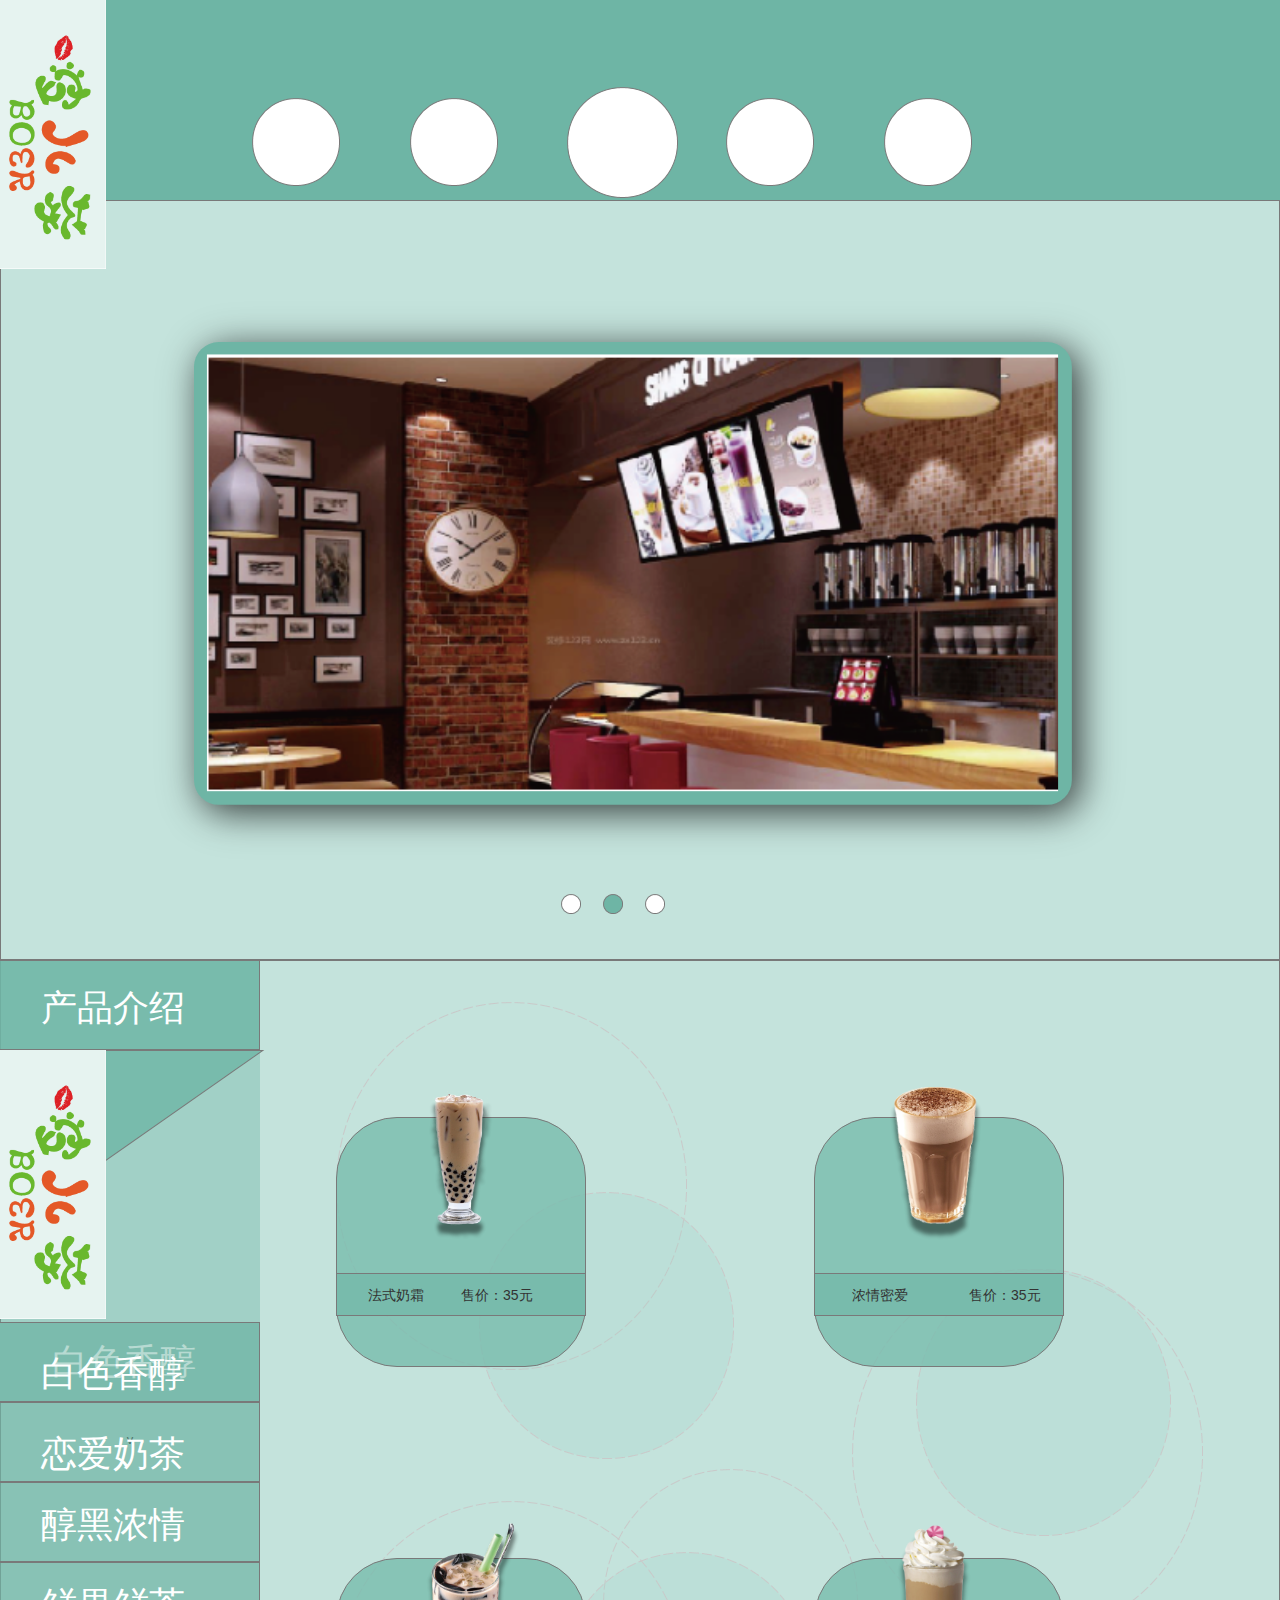
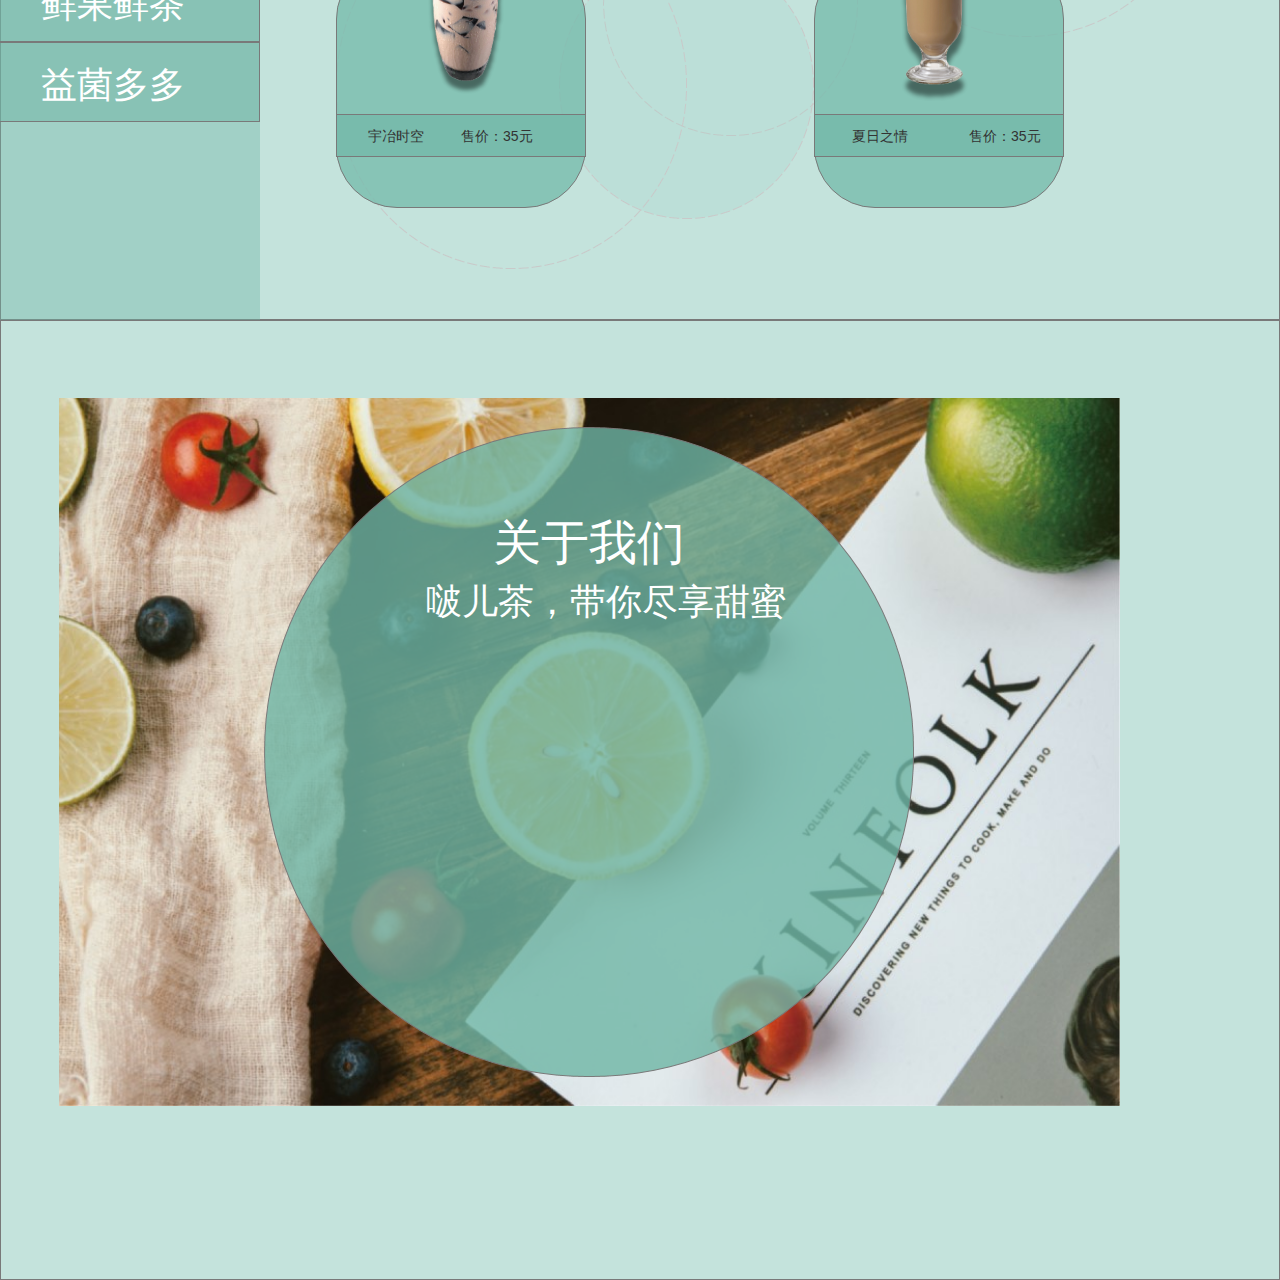
<file: index.html>
﻿<!DOCTYPE html>
<html>
  <head>
    <title>index</title>
    <meta http-equiv="X-UA-Compatible" content="IE=edge"/>
    <meta http-equiv="content-type" content="text/html; charset=utf-8"/>
    <meta name="apple-mobile-web-app-capable" content="yes"/>
    <link href="resources/css/jquery-ui-themes.css" type="text/css" rel="stylesheet"/>
    <link href="resources/css/axure_rp_page.css" type="text/css" rel="stylesheet"/>
    <link href="data/styles.css" type="text/css" rel="stylesheet"/>
    <link href="files/index/styles.css" type="text/css" rel="stylesheet"/>
    <script src="resources/scripts/jquery-1.7.1.min.js"></script>
    <script src="resources/scripts/jquery-ui-1.8.10.custom.min.js"></script>
    <script src="resources/scripts/axure/axQuery.js"></script>
    <script src="resources/scripts/axure/globals.js"></script>
    <script src="resources/scripts/axutils.js"></script>
    <script src="resources/scripts/axure/annotation.js"></script>
    <script src="resources/scripts/axure/axQuery.std.js"></script>
    <script src="resources/scripts/axure/doc.js"></script>
    <script src="data/document.js"></script>
    <script src="resources/scripts/messagecenter.js"></script>
    <script src="resources/scripts/axure/events.js"></script>
    <script src="resources/scripts/axure/recording.js"></script>
    <script src="resources/scripts/axure/action.js"></script>
    <script src="resources/scripts/axure/expr.js"></script>
    <script src="resources/scripts/axure/geometry.js"></script>
    <script src="resources/scripts/axure/flyout.js"></script>
    <script src="resources/scripts/axure/ie.js"></script>
    <script src="resources/scripts/axure/model.js"></script>
    <script src="resources/scripts/axure/repeater.js"></script>
    <script src="resources/scripts/axure/sto.js"></script>
    <script src="resources/scripts/axure/utils.temp.js"></script>
    <script src="resources/scripts/axure/variables.js"></script>
    <script src="resources/scripts/axure/drag.js"></script>
    <script src="resources/scripts/axure/move.js"></script>
    <script src="resources/scripts/axure/visibility.js"></script>
    <script src="resources/scripts/axure/style.js"></script>
    <script src="resources/scripts/axure/adaptive.js"></script>
    <script src="resources/scripts/axure/tree.js"></script>
    <script src="resources/scripts/axure/init.temp.js"></script>
    <script src="files/index/data.js"></script>
    <script src="resources/scripts/axure/legacy.js"></script>
    <script src="resources/scripts/axure/viewer.js"></script>
    <script src="resources/scripts/axure/math.js"></script>
    <script type="text/javascript">
      $axure.utils.getTransparentGifPath = function() { return 'resources/images/transparent.gif'; };
      $axure.utils.getOtherPath = function() { return 'resources/Other.html'; };
      $axure.utils.getReloadPath = function() { return 'resources/reload.html'; };
    </script>
  </head>
  <body>
    <div id="base" class="">

      <!-- 背景一 (矩形) -->
      <div id="u0" class="ax_default box_1" data-label="背景一">
        <div id="u0_div" class=""></div>
        <!-- Unnamed () -->
        <div id="u1" class="text" style="display: none; visibility: hidden">
          <p><span></span></p>
        </div>
      </div>

      <!-- 导航栏 (矩形) -->
      <div id="u2" class="ax_default box_2" data-label="导航栏">
        <div id="u2_div" class=""></div>
        <!-- Unnamed () -->
        <div id="u3" class="text" style="display: none; visibility: hidden">
          <p><span></span></p>
        </div>
      </div>

      <!-- Unnamed (椭圆形) -->
      <div id="u4" class="ax_default ellipse">
        <img id="u4_img" class="img " src="images/index/u4.png"/>
        <!-- Unnamed () -->
        <div id="u5" class="text" style="display: none; visibility: hidden">
          <p><span></span></p>
        </div>
      </div>

      <!-- Unnamed (椭圆形) -->
      <div id="u6" class="ax_default ellipse">
        <img id="u6_img" class="img " src="images/index/u4.png"/>
        <!-- Unnamed () -->
        <div id="u7" class="text" style="display: none; visibility: hidden">
          <p><span></span></p>
        </div>
      </div>

      <!-- Unnamed (椭圆形) -->
      <div id="u8" class="ax_default ellipse">
        <img id="u8_img" class="img " src="images/index/u8.png"/>
        <!-- Unnamed () -->
        <div id="u9" class="text" style="display: none; visibility: hidden">
          <p><span></span></p>
        </div>
      </div>

      <!-- Unnamed (椭圆形) -->
      <div id="u10" class="ax_default ellipse">
        <img id="u10_img" class="img " src="images/index/u4.png"/>
        <!-- Unnamed () -->
        <div id="u11" class="text" style="display: none; visibility: hidden">
          <p><span></span></p>
        </div>
      </div>

      <!-- Unnamed (椭圆形) -->
      <div id="u12" class="ax_default ellipse">
        <img id="u12_img" class="img " src="images/index/u4.png"/>
        <!-- Unnamed () -->
        <div id="u13" class="text" style="display: none; visibility: hidden">
          <p><span></span></p>
        </div>
      </div>

      <!-- 背景2 (矩形) -->
      <div id="u14" class="ax_default box_1" data-label="背景2">
        <div id="u14_div" class=""></div>
        <!-- Unnamed () -->
        <div id="u15" class="text" style="display: none; visibility: hidden">
          <p><span></span></p>
        </div>
      </div>

      <!-- Unnamed (图片) -->
      <div id="u16" class="ax_default image">
        <img id="u16_img" class="img " src="images/index/u16.svg"/>
        <!-- Unnamed () -->
        <div id="u17" class="text" style="display: none; visibility: hidden">
          <p><span></span></p>
        </div>
      </div>

      <!-- 滑动按钮 (组合) -->
      <div id="u18" class="ax_default" data-label="滑动按钮">

        <!-- Unnamed (椭圆形) -->
        <div id="u19" class="ax_default ellipse">
          <img id="u19_img" class="img " src="images/index/u19.png"/>
          <!-- Unnamed () -->
          <div id="u20" class="text" style="display: none; visibility: hidden">
            <p><span></span></p>
          </div>
        </div>

        <!-- Unnamed (椭圆形) -->
        <div id="u21" class="ax_default ellipse">
          <img id="u21_img" class="img " src="images/index/u21.png"/>
          <!-- Unnamed () -->
          <div id="u22" class="text" style="display: none; visibility: hidden">
            <p><span></span></p>
          </div>
        </div>

        <!-- Unnamed (椭圆形) -->
        <div id="u23" class="ax_default ellipse">
          <img id="u23_img" class="img " src="images/index/u19.png"/>
          <!-- Unnamed () -->
          <div id="u24" class="text" style="display: none; visibility: hidden">
            <p><span></span></p>
          </div>
        </div>
      </div>

      <!-- Unnamed (矩形) -->
      <div id="u25" class="ax_default box_2">
        <div id="u25_div" class=""></div>
        <!-- Unnamed () -->
        <div id="u26" class="text" style="visibility: visible;">
          <p><span>v</span></p>
        </div>
      </div>

      <!-- Unnamed (椭圆形) -->
      <div id="u27" class="ax_default ellipse">
        <img id="u27_img" class="img " src="images/index/u27.png"/>
        <!-- Unnamed () -->
        <div id="u28" class="text" style="display: none; visibility: hidden">
          <p><span></span></p>
        </div>
      </div>

      <!-- Unnamed (矩形) -->
      <div id="u29" class="ax_default box_1">
        <div id="u29_div" class=""></div>
        <!-- Unnamed () -->
        <div id="u30" class="text" style="display: none; visibility: hidden">
          <p><span></span></p>
        </div>
      </div>

      <!-- Unnamed (动态面板) -->
      <div id="u31" class="ax_default">
        <div id="u31_state0" class="panel_state" data-label="State1">
          <div id="u31_state0_content" class="panel_state_content">

            <!-- 白色香醇框 (矩形) -->
            <div id="u32" class="ax_default box_1" data-label="白色香醇框">
              <div id="u32_div" class=""></div>
              <!-- Unnamed () -->
              <div id="u33" class="text" style="visibility: visible;">
                <p><span>白色香醇</span></p>
              </div>
            </div>
          </div>
        </div>
      </div>

      <!-- 恋爱奶茶 (组合) -->
      <div id="u34" class="ax_default" data-label="恋爱奶茶">

        <!-- Unnamed (矩形) -->
        <div id="u35" class="ax_default box_1">
          <div id="u35_div" class=""></div>
          <!-- Unnamed () -->
          <div id="u36" class="text" style="display: none; visibility: hidden">
            <p><span></span></p>
          </div>
        </div>

        <!-- Unnamed (矩形) -->
        <div id="u37" class="ax_default label">
          <div id="u37_div" class=""></div>
          <!-- Unnamed () -->
          <div id="u38" class="text" style="visibility: visible;">
            <p><span>恋爱奶茶</span></p>
          </div>
        </div>
      </div>

      <!-- 醇黑浓情 (组合) -->
      <div id="u39" class="ax_default" data-label="醇黑浓情">

        <!-- Unnamed (矩形) -->
        <div id="u40" class="ax_default box_1">
          <div id="u40_div" class=""></div>
          <!-- Unnamed () -->
          <div id="u41" class="text" style="display: none; visibility: hidden">
            <p><span></span></p>
          </div>
        </div>

        <!-- Unnamed (矩形) -->
        <div id="u42" class="ax_default label">
          <div id="u42_div" class=""></div>
          <!-- Unnamed () -->
          <div id="u43" class="text" style="visibility: visible;">
            <p><span>醇黑浓情</span></p>
          </div>
        </div>
      </div>

      <!-- 鲜果鲜茶 (组合) -->
      <div id="u44" class="ax_default" data-label="鲜果鲜茶">

        <!-- Unnamed (矩形) -->
        <div id="u45" class="ax_default box_1">
          <div id="u45_div" class=""></div>
          <!-- Unnamed () -->
          <div id="u46" class="text" style="display: none; visibility: hidden">
            <p><span></span></p>
          </div>
        </div>

        <!-- Unnamed (矩形) -->
        <div id="u47" class="ax_default label">
          <div id="u47_div" class=""></div>
          <!-- Unnamed () -->
          <div id="u48" class="text" style="visibility: visible;">
            <p><span>鲜果鲜茶</span></p>
          </div>
        </div>
      </div>

      <!-- 益菌多多 (组合) -->
      <div id="u49" class="ax_default" data-label="益菌多多">

        <!-- Unnamed (矩形) -->
        <div id="u50" class="ax_default box_1">
          <div id="u50_div" class=""></div>
          <!-- Unnamed () -->
          <div id="u51" class="text" style="display: none; visibility: hidden">
            <p><span></span></p>
          </div>
        </div>

        <!-- Unnamed (矩形) -->
        <div id="u52" class="ax_default label">
          <div id="u52_div" class=""></div>
          <!-- Unnamed () -->
          <div id="u53" class="text" style="visibility: visible;">
            <p><span>益菌多多</span></p>
          </div>
        </div>
      </div>

      <!-- Unnamed (形状) -->
      <div id="u54" class="ax_default box_1">
        <img id="u54_img" class="img " src="images/index/u54.png"/>
        <!-- Unnamed () -->
        <div id="u55" class="text" style="display: none; visibility: hidden">
          <p><span></span></p>
        </div>
      </div>

      <!-- Unnamed (矩形) -->
      <div id="u56" class="ax_default label">
        <div id="u56_div" class=""></div>
        <!-- Unnamed () -->
        <div id="u57" class="text" style="visibility: visible;">
          <p><span>产品介绍</span></p>
        </div>
      </div>

      <!-- Unnamed (椭圆形) -->
      <div id="u58" class="ax_default ellipse">
        <img id="u58_img" class="img " src="images/index/u58.png"/>
        <!-- Unnamed () -->
        <div id="u59" class="text" style="display: none; visibility: hidden">
          <p><span></span></p>
        </div>
      </div>

      <!-- Unnamed (椭圆形) -->
      <div id="u60" class="ax_default ellipse">
        <img id="u60_img" class="img " src="images/index/u60.png"/>
        <!-- Unnamed () -->
        <div id="u61" class="text" style="display: none; visibility: hidden">
          <p><span></span></p>
        </div>
      </div>

      <!-- Unnamed (椭圆形) -->
      <div id="u62" class="ax_default ellipse">
        <img id="u62_img" class="img " src="images/index/u60.png"/>
        <!-- Unnamed () -->
        <div id="u63" class="text" style="display: none; visibility: hidden">
          <p><span></span></p>
        </div>
      </div>

      <!-- Unnamed (椭圆形) -->
      <div id="u64" class="ax_default ellipse">
        <img id="u64_img" class="img " src="images/index/u27.png"/>
        <!-- Unnamed () -->
        <div id="u65" class="text" style="display: none; visibility: hidden">
          <p><span></span></p>
        </div>
      </div>

      <!-- Unnamed (椭圆形) -->
      <div id="u66" class="ax_default ellipse">
        <img id="u66_img" class="img " src="images/index/u60.png"/>
        <!-- Unnamed () -->
        <div id="u67" class="text" style="display: none; visibility: hidden">
          <p><span></span></p>
        </div>
      </div>

      <!-- Unnamed (椭圆形) -->
      <div id="u68" class="ax_default ellipse">
        <img id="u68_img" class="img " src="images/index/u27.png"/>
        <!-- Unnamed () -->
        <div id="u69" class="text" style="display: none; visibility: hidden">
          <p><span></span></p>
        </div>
      </div>

      <!-- Unnamed (图片) -->
      <div id="u70" class="ax_default image">
        <img id="u70_img" class="img " src="images/index/u70.png"/>
        <!-- Unnamed () -->
        <div id="u71" class="text" style="display: none; visibility: hidden">
          <p><span></span></p>
        </div>
      </div>

      <!-- Unnamed (图片) -->
      <div id="u72" class="ax_default image">
        <img id="u72_img" class="img " src="images/index/u70.png"/>
        <!-- Unnamed () -->
        <div id="u73" class="text" style="display: none; visibility: hidden">
          <p><span></span></p>
        </div>
      </div>

      <!-- 恋爱奶茶组合 (组合) -->
      <div id="u74" class="ax_default ax_default_hidden" data-label="恋爱奶茶组合" style="display: none; visibility: hidden">

        <!-- Unnamed (组合) -->
        <div id="u75" class="ax_default">

          <!-- Unnamed (矩形) -->
          <div id="u76" class="ax_default box_1">
            <div id="u76_div" class=""></div>
            <!-- Unnamed () -->
            <div id="u77" class="text" style="display: none; visibility: hidden">
              <p><span></span></p>
            </div>
          </div>

          <!-- Unnamed (形状) -->
          <div id="u78" class="ax_default box_1">
            <img id="u78_img" class="img " src="images/index/u78.png"/>
            <!-- Unnamed () -->
            <div id="u79" class="text" style="display: none; visibility: hidden">
              <p><span></span></p>
            </div>
          </div>
        </div>

        <!-- Unnamed (图片) -->
        <div id="u80" class="ax_default image">
          <img id="u80_img" class="img " src="images/index/u80.svg"/>
          <!-- Unnamed () -->
          <div id="u81" class="text" style="display: none; visibility: hidden">
            <p><span></span></p>
          </div>
        </div>

        <!-- Unnamed (组合) -->
        <div id="u82" class="ax_default">

          <!-- Unnamed (矩形) -->
          <div id="u83" class="ax_default box_1">
            <div id="u83_div" class=""></div>
            <!-- Unnamed () -->
            <div id="u84" class="text" style="display: none; visibility: hidden">
              <p><span></span></p>
            </div>
          </div>

          <!-- Unnamed (形状) -->
          <div id="u85" class="ax_default box_1">
            <img id="u85_img" class="img " src="images/index/u78.png"/>
            <!-- Unnamed () -->
            <div id="u86" class="text" style="display: none; visibility: hidden">
              <p><span></span></p>
            </div>
          </div>
        </div>

        <!-- Unnamed (组合) -->
        <div id="u87" class="ax_default">

          <!-- Unnamed (矩形) -->
          <div id="u88" class="ax_default box_1">
            <div id="u88_div" class=""></div>
            <!-- Unnamed () -->
            <div id="u89" class="text" style="display: none; visibility: hidden">
              <p><span></span></p>
            </div>
          </div>

          <!-- Unnamed (形状) -->
          <div id="u90" class="ax_default box_1">
            <img id="u90_img" class="img " src="images/index/u78.png"/>
            <!-- Unnamed () -->
            <div id="u91" class="text" style="display: none; visibility: hidden">
              <p><span></span></p>
            </div>
          </div>
        </div>

        <!-- Unnamed (组合) -->
        <div id="u92" class="ax_default">

          <!-- Unnamed (矩形) -->
          <div id="u93" class="ax_default box_1">
            <div id="u93_div" class=""></div>
            <!-- Unnamed () -->
            <div id="u94" class="text" style="display: none; visibility: hidden">
              <p><span></span></p>
            </div>
          </div>

          <!-- Unnamed (形状) -->
          <div id="u95" class="ax_default box_1">
            <img id="u95_img" class="img " src="images/index/u78.png"/>
            <!-- Unnamed () -->
            <div id="u96" class="text" style="display: none; visibility: hidden">
              <p><span></span></p>
            </div>
          </div>
        </div>

        <!-- Unnamed (图片) -->
        <div id="u97" class="ax_default image">
          <img id="u97_img" class="img " src="images/index/u97.svg"/>
          <!-- Unnamed () -->
          <div id="u98" class="text" style="display: none; visibility: hidden">
            <p><span></span></p>
          </div>
        </div>

        <!-- Unnamed (图片) -->
        <div id="u99" class="ax_default image">
          <img id="u99_img" class="img " src="images/index/u99.svg"/>
          <!-- Unnamed () -->
          <div id="u100" class="text" style="display: none; visibility: hidden">
            <p><span></span></p>
          </div>
        </div>

        <!-- Unnamed (图片) -->
        <div id="u101" class="ax_default image">
          <img id="u101_img" class="img " src="images/index/u101.svg"/>
          <!-- Unnamed () -->
          <div id="u102" class="text" style="display: none; visibility: hidden">
            <p><span></span></p>
          </div>
        </div>

        <!-- Unnamed (矩形) -->
        <div id="u103" class="ax_default label">
          <div id="u103_div" class=""></div>
          <!-- Unnamed () -->
          <div id="u104" class="text" style="visibility: visible;">
            <p><span>双子塔</span></p>
          </div>
        </div>

        <!-- Unnamed (矩形) -->
        <div id="u105" class="ax_default label">
          <div id="u105_div" class=""></div>
          <!-- Unnamed () -->
          <div id="u106" class="text" style="visibility: visible;">
            <p><span>售价：35元</span></p>
          </div>
        </div>

        <!-- Unnamed (矩形) -->
        <div id="u107" class="ax_default label">
          <div id="u107_div" class=""></div>
          <!-- Unnamed () -->
          <div id="u108" class="text" style="visibility: visible;">
            <p><span>售价：35元</span></p>
          </div>
        </div>

        <!-- Unnamed (矩形) -->
        <div id="u109" class="ax_default label">
          <div id="u109_div" class=""></div>
          <!-- Unnamed () -->
          <div id="u110" class="text" style="visibility: visible;">
            <p><span>售价：35元</span></p>
          </div>
        </div>

        <!-- Unnamed (矩形) -->
        <div id="u111" class="ax_default label">
          <div id="u111_div" class=""></div>
          <!-- Unnamed () -->
          <div id="u112" class="text" style="visibility: visible;">
            <p><span>售价：35元</span></p>
          </div>
        </div>

        <!-- Unnamed (矩形) -->
        <div id="u113" class="ax_default label">
          <div id="u113_div" class=""></div>
          <!-- Unnamed () -->
          <div id="u114" class="text" style="visibility: visible;">
            <p><span>单乳瀑布</span></p>
          </div>
        </div>

        <!-- Unnamed (矩形) -->
        <div id="u115" class="ax_default label">
          <div id="u115_div" class=""></div>
          <!-- Unnamed () -->
          <div id="u116" class="text" style="visibility: visible;">
            <p><span>法式奶霜</span></p>
          </div>
        </div>

        <!-- Unnamed (矩形) -->
        <div id="u117" class="ax_default label">
          <div id="u117_div" class=""></div>
          <!-- Unnamed () -->
          <div id="u118" class="text" style="visibility: visible;">
            <p><span>夜贵阳</span></p>
          </div>
        </div>
      </div>

      <!-- 醇黑浓情组合 (组合) -->
      <div id="u119" class="ax_default ax_default_hidden" data-label="醇黑浓情组合" style="display: none; visibility: hidden">

        <!-- Unnamed (组合) -->
        <div id="u120" class="ax_default">

          <!-- Unnamed (矩形) -->
          <div id="u121" class="ax_default box_1">
            <div id="u121_div" class=""></div>
            <!-- Unnamed () -->
            <div id="u122" class="text" style="display: none; visibility: hidden">
              <p><span></span></p>
            </div>
          </div>

          <!-- Unnamed (形状) -->
          <div id="u123" class="ax_default box_1">
            <img id="u123_img" class="img " src="images/index/u78.png"/>
            <!-- Unnamed () -->
            <div id="u124" class="text" style="display: none; visibility: hidden">
              <p><span></span></p>
            </div>
          </div>
        </div>

        <!-- Unnamed (图片) -->
        <div id="u125" class="ax_default image">
          <img id="u125_img" class="img " src="images/index/u125.svg"/>
          <!-- Unnamed () -->
          <div id="u126" class="text" style="display: none; visibility: hidden">
            <p><span></span></p>
          </div>
        </div>

        <!-- Unnamed (组合) -->
        <div id="u127" class="ax_default">

          <!-- Unnamed (矩形) -->
          <div id="u128" class="ax_default box_1">
            <div id="u128_div" class=""></div>
            <!-- Unnamed () -->
            <div id="u129" class="text" style="display: none; visibility: hidden">
              <p><span></span></p>
            </div>
          </div>

          <!-- Unnamed (形状) -->
          <div id="u130" class="ax_default box_1">
            <img id="u130_img" class="img " src="images/index/u78.png"/>
            <!-- Unnamed () -->
            <div id="u131" class="text" style="display: none; visibility: hidden">
              <p><span></span></p>
            </div>
          </div>
        </div>

        <!-- Unnamed (组合) -->
        <div id="u132" class="ax_default">

          <!-- Unnamed (矩形) -->
          <div id="u133" class="ax_default box_1">
            <div id="u133_div" class=""></div>
            <!-- Unnamed () -->
            <div id="u134" class="text" style="display: none; visibility: hidden">
              <p><span></span></p>
            </div>
          </div>

          <!-- Unnamed (形状) -->
          <div id="u135" class="ax_default box_1">
            <img id="u135_img" class="img " src="images/index/u78.png"/>
            <!-- Unnamed () -->
            <div id="u136" class="text" style="display: none; visibility: hidden">
              <p><span></span></p>
            </div>
          </div>
        </div>

        <!-- Unnamed (组合) -->
        <div id="u137" class="ax_default">

          <!-- Unnamed (矩形) -->
          <div id="u138" class="ax_default box_1">
            <div id="u138_div" class=""></div>
            <!-- Unnamed () -->
            <div id="u139" class="text" style="display: none; visibility: hidden">
              <p><span></span></p>
            </div>
          </div>

          <!-- Unnamed (形状) -->
          <div id="u140" class="ax_default box_1">
            <img id="u140_img" class="img " src="images/index/u78.png"/>
            <!-- Unnamed () -->
            <div id="u141" class="text" style="display: none; visibility: hidden">
              <p><span></span></p>
            </div>
          </div>
        </div>

        <!-- Unnamed (图片) -->
        <div id="u142" class="ax_default image">
          <img id="u142_img" class="img " src="images/index/u142.svg"/>
          <!-- Unnamed () -->
          <div id="u143" class="text" style="display: none; visibility: hidden">
            <p><span></span></p>
          </div>
        </div>

        <!-- Unnamed (图片) -->
        <div id="u144" class="ax_default image">
          <img id="u144_img" class="img " src="images/index/u144.svg"/>
          <!-- Unnamed () -->
          <div id="u145" class="text" style="display: none; visibility: hidden">
            <p><span></span></p>
          </div>
        </div>

        <!-- Unnamed (图片) -->
        <div id="u146" class="ax_default image">
          <img id="u146_img" class="img " src="images/index/u146.svg"/>
          <!-- Unnamed () -->
          <div id="u147" class="text" style="display: none; visibility: hidden">
            <p><span></span></p>
          </div>
        </div>

        <!-- Unnamed (矩形) -->
        <div id="u148" class="ax_default label">
          <div id="u148_div" class=""></div>
          <!-- Unnamed () -->
          <div id="u149" class="text" style="visibility: visible;">
            <p><span>售价：35元</span></p>
          </div>
        </div>

        <!-- Unnamed (矩形) -->
        <div id="u150" class="ax_default label">
          <div id="u150_div" class=""></div>
          <!-- Unnamed () -->
          <div id="u151" class="text" style="visibility: visible;">
            <p><span>售价：35元</span></p>
          </div>
        </div>

        <!-- Unnamed (矩形) -->
        <div id="u152" class="ax_default label">
          <div id="u152_div" class=""></div>
          <!-- Unnamed () -->
          <div id="u153" class="text" style="visibility: visible;">
            <p><span>售价：35元</span></p>
          </div>
        </div>

        <!-- Unnamed (矩形) -->
        <div id="u154" class="ax_default label">
          <div id="u154_div" class=""></div>
          <!-- Unnamed () -->
          <div id="u155" class="text" style="visibility: visible;">
            <p><span>售价：35元</span></p>
          </div>
        </div>

        <!-- Unnamed (矩形) -->
        <div id="u156" class="ax_default label">
          <div id="u156_div" class=""></div>
          <!-- Unnamed () -->
          <div id="u157" class="text" style="visibility: visible;">
            <p><span>逗爱巧克力</span></p>
          </div>
        </div>

        <!-- Unnamed (矩形) -->
        <div id="u158" class="ax_default label">
          <div id="u158_div" class=""></div>
          <!-- Unnamed () -->
          <div id="u159" class="text" style="visibility: visible;">
            <p><span>太阳花</span></p>
          </div>
        </div>

        <!-- Unnamed (矩形) -->
        <div id="u160" class="ax_default label">
          <div id="u160_div" class=""></div>
          <!-- Unnamed () -->
          <div id="u161" class="text" style="visibility: visible;">
            <p><span>迷恋红豆</span></p>
          </div>
        </div>
      </div>

      <!-- 鲜果鲜茶组合 (组合) -->
      <div id="u162" class="ax_default ax_default_hidden" data-label="鲜果鲜茶组合" style="display: none; visibility: hidden">

        <!-- Unnamed (组合) -->
        <div id="u163" class="ax_default">

          <!-- Unnamed (矩形) -->
          <div id="u164" class="ax_default box_1">
            <div id="u164_div" class=""></div>
            <!-- Unnamed () -->
            <div id="u165" class="text" style="display: none; visibility: hidden">
              <p><span></span></p>
            </div>
          </div>

          <!-- Unnamed (形状) -->
          <div id="u166" class="ax_default box_1">
            <img id="u166_img" class="img " src="images/index/u78.png"/>
            <!-- Unnamed () -->
            <div id="u167" class="text" style="display: none; visibility: hidden">
              <p><span></span></p>
            </div>
          </div>
        </div>

        <!-- Unnamed (图片) -->
        <div id="u168" class="ax_default image">
          <img id="u168_img" class="img " src="images/index/u168.svg"/>
          <!-- Unnamed () -->
          <div id="u169" class="text" style="display: none; visibility: hidden">
            <p><span></span></p>
          </div>
        </div>

        <!-- Unnamed (组合) -->
        <div id="u170" class="ax_default">

          <!-- Unnamed (矩形) -->
          <div id="u171" class="ax_default box_1">
            <div id="u171_div" class=""></div>
            <!-- Unnamed () -->
            <div id="u172" class="text" style="display: none; visibility: hidden">
              <p><span></span></p>
            </div>
          </div>

          <!-- Unnamed (形状) -->
          <div id="u173" class="ax_default box_1">
            <img id="u173_img" class="img " src="images/index/u78.png"/>
            <!-- Unnamed () -->
            <div id="u174" class="text" style="display: none; visibility: hidden">
              <p><span></span></p>
            </div>
          </div>
        </div>

        <!-- Unnamed (组合) -->
        <div id="u175" class="ax_default">

          <!-- Unnamed (矩形) -->
          <div id="u176" class="ax_default box_1">
            <div id="u176_div" class=""></div>
            <!-- Unnamed () -->
            <div id="u177" class="text" style="display: none; visibility: hidden">
              <p><span></span></p>
            </div>
          </div>

          <!-- Unnamed (形状) -->
          <div id="u178" class="ax_default box_1">
            <img id="u178_img" class="img " src="images/index/u78.png"/>
            <!-- Unnamed () -->
            <div id="u179" class="text" style="display: none; visibility: hidden">
              <p><span></span></p>
            </div>
          </div>
        </div>

        <!-- Unnamed (组合) -->
        <div id="u180" class="ax_default">

          <!-- Unnamed (矩形) -->
          <div id="u181" class="ax_default box_1">
            <div id="u181_div" class=""></div>
            <!-- Unnamed () -->
            <div id="u182" class="text" style="display: none; visibility: hidden">
              <p><span></span></p>
            </div>
          </div>

          <!-- Unnamed (形状) -->
          <div id="u183" class="ax_default box_1">
            <img id="u183_img" class="img " src="images/index/u78.png"/>
            <!-- Unnamed () -->
            <div id="u184" class="text" style="display: none; visibility: hidden">
              <p><span></span></p>
            </div>
          </div>
        </div>

        <!-- Unnamed (图片) -->
        <div id="u185" class="ax_default image">
          <img id="u185_img" class="img " src="images/index/u185.svg"/>
          <!-- Unnamed () -->
          <div id="u186" class="text" style="display: none; visibility: hidden">
            <p><span></span></p>
          </div>
        </div>

        <!-- Unnamed (图片) -->
        <div id="u187" class="ax_default image">
          <img id="u187_img" class="img " src="images/index/u187.svg"/>
          <!-- Unnamed () -->
          <div id="u188" class="text" style="display: none; visibility: hidden">
            <p><span></span></p>
          </div>
        </div>

        <!-- Unnamed (图片) -->
        <div id="u189" class="ax_default image">
          <img id="u189_img" class="img " src="images/index/u189.svg"/>
          <!-- Unnamed () -->
          <div id="u190" class="text" style="display: none; visibility: hidden">
            <p><span></span></p>
          </div>
        </div>

        <!-- Unnamed (矩形) -->
        <div id="u191" class="ax_default label">
          <div id="u191_div" class=""></div>
          <!-- Unnamed () -->
          <div id="u192" class="text" style="visibility: visible;">
            <p><span>双子塔</span></p>
          </div>
        </div>

        <!-- Unnamed (矩形) -->
        <div id="u193" class="ax_default label">
          <div id="u193_div" class=""></div>
          <!-- Unnamed () -->
          <div id="u194" class="text" style="visibility: visible;">
            <p><span>售价：35元</span></p>
          </div>
        </div>

        <!-- Unnamed (矩形) -->
        <div id="u195" class="ax_default label">
          <div id="u195_div" class=""></div>
          <!-- Unnamed () -->
          <div id="u196" class="text" style="visibility: visible;">
            <p><span>售价：35元</span></p>
          </div>
        </div>

        <!-- Unnamed (矩形) -->
        <div id="u197" class="ax_default label">
          <div id="u197_div" class=""></div>
          <!-- Unnamed () -->
          <div id="u198" class="text" style="visibility: visible;">
            <p><span>售价：35元</span></p>
          </div>
        </div>

        <!-- Unnamed (矩形) -->
        <div id="u199" class="ax_default label">
          <div id="u199_div" class=""></div>
          <!-- Unnamed () -->
          <div id="u200" class="text" style="visibility: visible;">
            <p><span>售价：35元</span></p>
          </div>
        </div>

        <!-- Unnamed (矩形) -->
        <div id="u201" class="ax_default label">
          <div id="u201_div" class=""></div>
          <!-- Unnamed () -->
          <div id="u202" class="text" style="visibility: visible;">
            <p><span>执子之手</span></p>
          </div>
        </div>

        <!-- Unnamed (矩形) -->
        <div id="u203" class="ax_default label">
          <div id="u203_div" class=""></div>
          <!-- Unnamed () -->
          <div id="u204" class="text" style="visibility: visible;">
            <p><span>爱无界</span></p>
          </div>
        </div>

        <!-- Unnamed (矩形) -->
        <div id="u205" class="ax_default label">
          <div id="u205_div" class=""></div>
          <!-- Unnamed () -->
          <div id="u206" class="text" style="visibility: visible;">
            <p><span>蜻蜓点水</span></p>
          </div>
        </div>
      </div>

      <!-- Unnamed (矩形) -->
      <div id="u207" class="ax_default label">
        <div id="u207_div" class=""></div>
        <!-- Unnamed () -->
        <div id="u208" class="text" style="display: none; visibility: hidden">
          <p><span></span></p>
        </div>
      </div>

      <!-- Unnamed (热区) -->
      <div id="u209" class="ax_default">
      </div>

      <!-- 白色香醇组合 (组合) -->
      <div id="u210" class="ax_default" data-label="白色香醇组合">

        <!-- Unnamed (组合) -->
        <div id="u211" class="ax_default">

          <!-- Unnamed (组合) -->
          <div id="u212" class="ax_default">

            <!-- Unnamed (矩形) -->
            <div id="u213" class="ax_default box_1">
              <div id="u213_div" class=""></div>
              <!-- Unnamed () -->
              <div id="u214" class="text" style="display: none; visibility: hidden">
                <p><span></span></p>
              </div>
            </div>

            <!-- Unnamed (形状) -->
            <div id="u215" class="ax_default box_1">
              <img id="u215_img" class="img " src="images/index/u78.png"/>
              <!-- Unnamed () -->
              <div id="u216" class="text" style="display: none; visibility: hidden">
                <p><span></span></p>
              </div>
            </div>
          </div>

          <!-- Unnamed (图片) -->
          <div id="u217" class="ax_default image">
            <img id="u217_img" class="img " src="images/index/u217.svg"/>
            <!-- Unnamed () -->
            <div id="u218" class="text" style="display: none; visibility: hidden">
              <p><span></span></p>
            </div>
          </div>

          <!-- Unnamed (矩形) -->
          <div id="u219" class="ax_default label">
            <div id="u219_div" class=""></div>
            <!-- Unnamed () -->
            <div id="u220" class="text" style="visibility: visible;">
              <p><span>售价：35元</span></p>
            </div>
          </div>

          <!-- Unnamed (矩形) -->
          <div id="u221" class="ax_default label">
            <div id="u221_div" class=""></div>
            <!-- Unnamed () -->
            <div id="u222" class="text" style="visibility: visible;">
              <p><span>浓情密爱</span></p>
            </div>
          </div>
        </div>

        <!-- Unnamed (组合) -->
        <div id="u223" class="ax_default">

          <!-- Unnamed (组合) -->
          <div id="u224" class="ax_default">

            <!-- Unnamed (矩形) -->
            <div id="u225" class="ax_default box_1">
              <div id="u225_div" class=""></div>
              <!-- Unnamed () -->
              <div id="u226" class="text" style="display: none; visibility: hidden">
                <p><span></span></p>
              </div>
            </div>

            <!-- Unnamed (形状) -->
            <div id="u227" class="ax_default box_1">
              <img id="u227_img" class="img " src="images/index/u78.png"/>
              <!-- Unnamed () -->
              <div id="u228" class="text" style="display: none; visibility: hidden">
                <p><span></span></p>
              </div>
            </div>
          </div>

          <!-- Unnamed (图片) -->
          <div id="u229" class="ax_default image">
            <img id="u229_img" class="img " src="images/index/u229.svg"/>
            <!-- Unnamed () -->
            <div id="u230" class="text" style="display: none; visibility: hidden">
              <p><span></span></p>
            </div>
          </div>

          <!-- Unnamed (矩形) -->
          <div id="u231" class="ax_default label">
            <div id="u231_div" class=""></div>
            <!-- Unnamed () -->
            <div id="u232" class="text" style="visibility: visible;">
              <p><span>售价：35元</span></p>
            </div>
          </div>

          <!-- Unnamed (矩形) -->
          <div id="u233" class="ax_default label">
            <div id="u233_div" class=""></div>
            <!-- Unnamed () -->
            <div id="u234" class="text" style="visibility: visible;">
              <p><span>宇冶时空</span></p>
            </div>
          </div>
        </div>

        <!-- Unnamed (组合) -->
        <div id="u235" class="ax_default">

          <!-- Unnamed (组合) -->
          <div id="u236" class="ax_default">

            <!-- Unnamed (矩形) -->
            <div id="u237" class="ax_default box_1">
              <div id="u237_div" class=""></div>
              <!-- Unnamed () -->
              <div id="u238" class="text" style="display: none; visibility: hidden">
                <p><span></span></p>
              </div>
            </div>

            <!-- Unnamed (形状) -->
            <div id="u239" class="ax_default box_1">
              <img id="u239_img" class="img " src="images/index/u78.png"/>
              <!-- Unnamed () -->
              <div id="u240" class="text" style="display: none; visibility: hidden">
                <p><span></span></p>
              </div>
            </div>
          </div>

          <!-- Unnamed (图片) -->
          <div id="u241" class="ax_default image">
            <img id="u241_img" class="img " src="images/index/u241.svg"/>
            <!-- Unnamed () -->
            <div id="u242" class="text" style="display: none; visibility: hidden">
              <p><span></span></p>
            </div>
          </div>

          <!-- Unnamed (矩形) -->
          <div id="u243" class="ax_default label">
            <div id="u243_div" class=""></div>
            <!-- Unnamed () -->
            <div id="u244" class="text" style="visibility: visible;">
              <p><span>法式奶霜</span></p>
            </div>
          </div>

          <!-- Unnamed (矩形) -->
          <div id="u245" class="ax_default label">
            <div id="u245_div" class=""></div>
            <!-- Unnamed () -->
            <div id="u246" class="text" style="visibility: visible;">
              <p><span>售价：35元</span></p>
            </div>
          </div>
        </div>

        <!-- Unnamed (组合) -->
        <div id="u247" class="ax_default">

          <!-- Unnamed (组合) -->
          <div id="u248" class="ax_default">

            <!-- Unnamed (矩形) -->
            <div id="u249" class="ax_default box_1">
              <div id="u249_div" class=""></div>
              <!-- Unnamed () -->
              <div id="u250" class="text" style="display: none; visibility: hidden">
                <p><span></span></p>
              </div>
            </div>

            <!-- Unnamed (形状) -->
            <div id="u251" class="ax_default box_1">
              <img id="u251_img" class="img " src="images/index/u78.png"/>
              <!-- Unnamed () -->
              <div id="u252" class="text" style="display: none; visibility: hidden">
                <p><span></span></p>
              </div>
            </div>
          </div>

          <!-- Unnamed (图片) -->
          <div id="u253" class="ax_default image">
            <img id="u253_img" class="img " src="images/index/u253.svg"/>
            <!-- Unnamed () -->
            <div id="u254" class="text" style="display: none; visibility: hidden">
              <p><span></span></p>
            </div>
          </div>

          <!-- Unnamed (矩形) -->
          <div id="u255" class="ax_default label">
            <div id="u255_div" class=""></div>
            <!-- Unnamed () -->
            <div id="u256" class="text" style="visibility: visible;">
              <p><span>售价：35元</span></p>
            </div>
          </div>

          <!-- Unnamed (矩形) -->
          <div id="u257" class="ax_default label">
            <div id="u257_div" class=""></div>
            <!-- Unnamed () -->
            <div id="u258" class="text" style="visibility: visible;">
              <p><span>夏日之情</span></p>
            </div>
          </div>
        </div>
      </div>

      <!-- Unnamed (矩形) -->
      <div id="u259" class="ax_default label ax_default_hidden" style="display: none; visibility: hidden">
        <div id="u259_div" class=""></div>
        <!-- Unnamed () -->
        <div id="u260" class="text" style="visibility: visible;">
          <p><span>爱之芽</span></p>
        </div>
      </div>

      <!-- 恋爱奶茶 (组合) -->
      <div id="u261" class="ax_default" data-label="恋爱奶茶">

        <!-- Unnamed (矩形) -->
        <div id="u262" class="ax_default box_1">
          <div id="u262_div" class=""></div>
          <!-- Unnamed () -->
          <div id="u263" class="text" style="display: none; visibility: hidden">
            <p><span></span></p>
          </div>
        </div>

        <!-- Unnamed (矩形) -->
        <div id="u264" class="ax_default label">
          <div id="u264_div" class=""></div>
          <!-- Unnamed () -->
          <div id="u265" class="text" style="visibility: visible;">
            <p><span>白色香醇</span></p>
          </div>
        </div>
      </div>

      <!-- 背景2 (矩形) -->
      <div id="u266" class="ax_default box_1" data-label="背景2">
        <div id="u266_div" class=""></div>
        <!-- Unnamed () -->
        <div id="u267" class="text" style="display: none; visibility: hidden">
          <p><span></span></p>
        </div>
      </div>

      <!-- Unnamed (图片) -->
      <div id="u268" class="ax_default image">
        <img id="u268_img" class="img " src="images/index/u268.jpg"/>
        <!-- Unnamed () -->
        <div id="u269" class="text" style="display: none; visibility: hidden">
          <p><span></span></p>
        </div>
      </div>

      <!-- Unnamed (椭圆形) -->
      <div id="u270" class="ax_default ellipse">
        <img id="u270_img" class="img " src="images/index/u270.png"/>
        <!-- Unnamed () -->
        <div id="u271" class="text" style="display: none; visibility: hidden">
          <p><span></span></p>
        </div>
      </div>

      <!-- Unnamed (矩形) -->
      <div id="u272" class="ax_default label">
        <img id="u272_img" class="img " src="resources/images/transparent.gif"/>
        <!-- Unnamed () -->
        <div id="u273" class="text" style="visibility: visible;">
          <p><span>&nbsp;</span></p>
        </div>
      </div>

      <!-- Unnamed (矩形) -->
      <div id="u274" class="ax_default label">
        <div id="u274_div" class=""></div>
        <!-- Unnamed () -->
        <div id="u275" class="text" style="visibility: visible;">
          <p><span>关于我们</span></p>
        </div>
      </div>

      <!-- Unnamed (矩形) -->
      <div id="u276" class="ax_default label">
        <div id="u276_div" class=""></div>
        <!-- Unnamed () -->
        <div id="u277" class="text" style="visibility: visible;">
          <p><span>啵儿茶，带你尽享甜蜜</span></p>
        </div>
      </div>
    </div>
  </body>
</html>
</file>
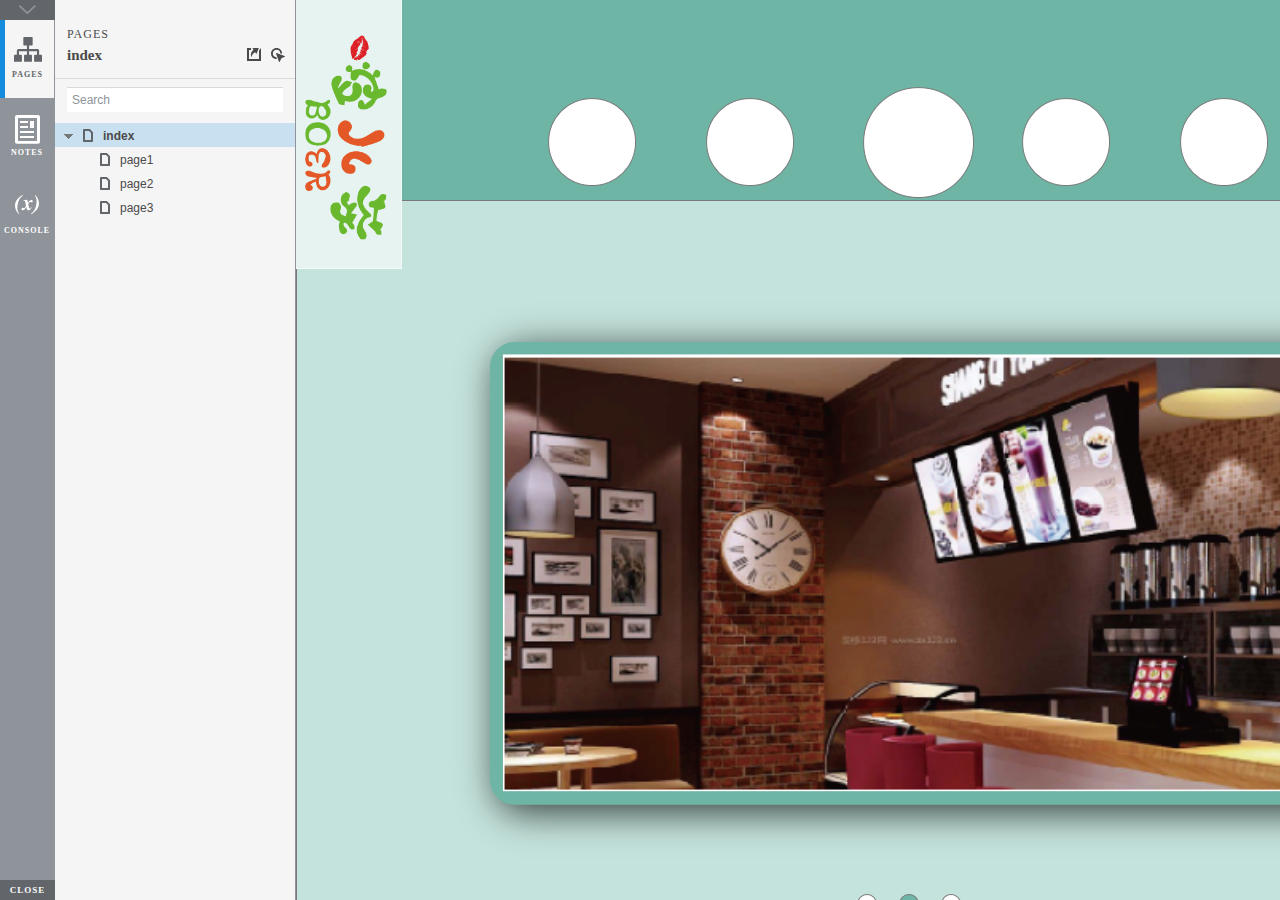
<file: start.html>
﻿<!DOCTYPE html>
<html xmlns="http://www.w3.org/1999/xhtml" xml:lang="en" lang="en">
<head>
    <title>Untitled Document</title>
    <meta http-equiv="X-UA-Compatible" content="IE=edge"/>
    <meta http-equiv="content-type" content="text/html; charset=utf-8" />
    <meta name="viewport" content="width=device-width, initial-scale=1.0" />
    <meta name="apple-mobile-web-app-capable" content="yes" />
    <link type="text/css" href="resources/css/reset.css" rel="Stylesheet" />
    <link type="text/css" href="resources/css/default.css" rel="Stylesheet" />
    <!--<link href='https://fonts.googleapis.com/css?family=Nunito:300' rel='stylesheet' type='text/css'>-->

    <script type="text/javascript">
        if (location.href.toString().indexOf('file://localhost/') == 0) {
            location.href = location.href.toString().replace('file://localhost/', 'file:///');
        }
    </script>

    <script type="text/javascript" src="resources/scripts/jquery-1.7.1.min.js"></script>
    <script type="text/javascript" src="resources/scripts/player/splitter.js"></script>
    <script type="text/javascript" src="resources/scripts/axutils.js"></script>
    <script type="text/javascript" src="resources/scripts/player/axplayer.js"></script>
    <script type="text/javascript" src="resources/scripts/messagecenter.js"></script>
    <script type="text/javascript" src="data/document.js"></script>
    <style type="text/css">

#outerContainer {
	width:1000px;
	height:1500px;
}

.vsplitbar {
    width: 3px;
    /*background: #B9B9B9;*/
    border-right: 1px solid #8f949a;
}

.vsplitbar:hover, .vsplitbar.active {
    background: #8f949a;
}

#rightPanel {
    background-color: White;
}

/*#leftPanel {
    min-width: 120px;
}*/

.splitterMask {
   position:absolute;
   top: 0;
   left: 0;
   width: 100%;
   height: 100%;
   overflow: hidden;
   background-image: url(resources/images/transparent.gif);
   z-index: 20000;
}

    </style>
    <script type="text/javascript" language="JavaScript"><!--
        var SITEMAP_COLLAPSE_VAR_NAME = 'c';
        var PLUGIN_VAR_NAME = 'g';
        var FOOTNOTES_VAR_NAME = 'fn';
        var ADAPTIVE_VIEW_VAR_NAME = 'view';
        var lastLeftPanelWidth = 295;
        var toolBarOnly = true;

        // isolate scope
        (function() {
            setUpController();
            
            var configuration = $axure.document.configuration;
            var _settings = {};
            _settings.projectId = configuration.prototypeId;
            _settings.isAxshare = configuration.isAxshare;
            _settings.loadFeedbackPlugin = configuration.loadFeedbackPlugin;
            var cHash = getHashStringVar(SITEMAP_COLLAPSE_VAR_NAME);
            _settings.startCollapsed = cHash == "1";
            if(cHash == "2") closePlayer();
            var gHash = getHashStringVar(PLUGIN_VAR_NAME);
            if(gHash == "") gHash = 1;
            _settings.startPluginGid = gHash;

            $axure.player.settings = _settings;

            $(window).bind('load', function() {
                if(CHROME_5_LOCAL && !$('body').attr('pluginDetected')) {
                    window.location = 'resources/chrome/chrome.html';
                }
            });

            $(document).ready(function() {
                $axure.page.bind('load.start', mainFrame_onload);
                $axure.messageCenter.addMessageListener(messageCenter_message);

                $(document).on('pluginShown', function (event, data) {
                    setVarInCurrentUrlHash('g', data ? data : '');
                });

                $(document).on('pluginCreated', function(event, data) {
                    if($axure.player.settings.startPluginGid == data) {
                        $axure.player.showPlugin(data);
                    }
                });

                if($axure.player.settings.loadFeedbackPlugin) {
                    if($axure.player.settings.isAxshare) {
                        $axure.utils.loadJS('/Scripts/plugins/feedback/feedback8.js');
                    } else {
                        $axure.utils.loadJS('http://share.axure.com/Scripts/plugins/feedback/feedback8.js');
                    }
                }

                if(navigator.userAgent.indexOf("MSIE") >= 0) $('#outerContainer').width('100%');
                initialize();
                if($axure.player.settings.startCollapsed) $('#outerContainer').splitter({ sizeLeft: 0 });
                else $('#outerContainer').splitter({ sizeLeft: lastLeftPanelWidth });
                $('#leftPanel').width(lastLeftPanelWidth);
                
                $(window).resize(function() { resizeContent(); });

                $('#maximizePanelContainer').hide();

                initializeLogo();

                $(window).resize();
                resizeContent();
                
                $axure.player.collapseToBar();

                if($axure.player.settings.startCollapsed) {
                    collapse();
                    $('#leftPanel').width(0);
                }

                if(MOBILE_DEVICE) {
                    $('#interfaceControlFrameMinimizeContainer').height('45px');
                    $('#interfaceControlFrameMinimizeContainer a').height('45px');
                    $('#interfaceControlFrameHeaderContainer').css('margin-top','45px');
                    $('#interfaceControlFrameCloseContainer a').css('padding','10px 0px');
                    $('#maximizePanelContainer').height('45px');//.css('top','inherit').css('bottom','0px');

                    $('body').removeClass('hashover');

                    if(IOS) {
                        $('#rightPanel').css('overflow', 'auto').css('-webkit-overflow-scrolling', 'touch').css('-ms-overflow-x', 'hidden');

                        window.addEventListener("orientationchange", function() {
                            var viewport = document.querySelector("meta[name=viewport]");
                            //so iOS doesn't zoom when switching back to portrait
                            viewport.setAttribute('content', 'width=device-width, initial-scale=1.0, maximum-scale=1.0');
                            viewport.setAttribute('content', 'width=device-width, initial-scale=1.0');
                            resizeContent();
                        }, false);

                        $axure.page.bind('load.start', function() {
                            resizeContent();
                        });
                    }
                }

            });

            function initialize() {
                var legacyQString = getQueryString("Page");
                if (legacyQString.length > 0) {
                    location.href = location.href.substring(0, location.href.indexOf("?")) + "#p=" + legacyQString;
                    return;
                }

                var mainFrame = document.getElementById("mainFrame");
                mainFrame.contentWindow.location.href = getInitialUrl();
            }

            function initializeLogo() {
                if($axure.document.configuration.logoImagePath) {
                    var image = new Image();
                    image.onload = function() {
                        $('#logoImage').css('max-width', this.width + 'px');
                        $axure.player.resizeContent();
                    };
                    image.src = $axure.document.configuration.logoImagePath;
                
                    $('#interfaceControlFrameLogoImageContainer').html('<img id="logoImage" src="" />');
                    $('#logoImage').attr('src', $axure.document.configuration.logoImagePath).load(function() { resizeContent(); });
                } else $('#interfaceControlFrameLogoImageContainer').hide();

                if ($axure.document.configuration.logoImageCaption) {
                    $('#interfaceControlFrameLogoCaptionContainer').html($axure.document.configuration.logoImageCaption);
                } else $('#interfaceControlFrameLogoCaptionContainer').hide();

                if(!$('#interfaceControlFrameLogoImageContainer').is(':visible') && !$('#interfaceControlFrameLogoCaptionContainer').is(':visible')) {
                    $('#interfaceControlFrameLogoContainer').hide();
                }
            }

            var resizeContent = $axure.player.resizeContent = function() {
                var newHeight = $(window).height();
                var newWidth = $(window).width();

                var controlContainerHeight = newHeight;// - 30;
                if($('#interfaceControlFrameLogoContainer').is(':visible')) controlContainerHeight -= $('#interfaceControlFrameLogoContainer').outerHeight();// + 16;

                $('#outerContainer').height(newHeight).width(newWidth);
                $('.vsplitbar').height(newHeight);
                $('#leftPanel').height(newHeight);
                $('#interfaceControlFrame').height(newHeight);
                $('#interfaceControlFrameContainer').height(newHeight);
                $('#interfaceControlFrameHostContainer').height(controlContainerHeight);

                $('#rightPanel').height(newHeight);
                $('#mainFrame').height(newHeight);

                if($('#leftPanel').is(':visible')) $('#rightPanel').width($(window).width() - $('#leftPanel').width() - 1);// $('.vsplitbar').width());
                else $('#rightPanel').width($(window).width());

                $(document).trigger('ContainerHeightChange',[controlContainerHeight]);

                if(MOBILE_DEVICE) {
                    if(!(getHashStringVar(ADAPTIVE_VIEW_VAR_NAME).length > 0)) $axure.messageCenter.postMessage('setAdaptiveViewForSize', {'width':newWidth, 'height':$('#rightPanel').height()});
                }
            }

            var collapseToBar = $axure.player.collapseToBar = function() {
                lastLeftPanelWidth = $('#leftPanel').width();
                $('#leftPanel').width('55px');
                $('.vsplitbar').hide();
                $('#rightPanel').width($(window).width() - $('#leftPanel').width());
                $(window).resize();
                $('#outerContainer').trigger('resize');
                toolBarOnly = true;
            }

            var expandFromBar = $axure.player.expandFromBar = function() {
                if($('.vsplitbar').is(':visible')) return;

                $('#leftPanel').width(lastLeftPanelWidth);
                $('.vsplitbar').show();
                $('#rightPanel').width($(window).width() - $('#leftPanel').width() - 1);// $('.vsplitbar').width());
                $(window).resize();
                $('#outerContainer').trigger('resize');
                toolBarOnly = false;
            }

        })();

        function messageCenter_message(message, data) {
            if(message == 'expandFrame') expand();
            else if(message == 'getCollapseFrameOnLoad' && $axure.player.settings.startCollapsed && !MOBILE_DEVICE) $axure.messageCenter.postMessage('collapseFrameOnLoad');
        }

        
        function getInitialUrl() {
            var pageName = getHashStringVar("p");
            if(pageName.length > 0) return pageName + ".html";
            else {
                var url = getFirstPageUrl($axure.document.sitemap.rootNodes);
                return (url ? url : "about:blank");
            }
        }

        function getFirstPageUrl(nodes) {
            for (var i = 0; i < nodes.length; i++) {
                var node = nodes[i];
                if (node.url) return node.url;
                else {
                    var hasChildren = (node.children && node.children.length > 0);
                    if (hasChildren) {
                        var url = getFirstPageUrl(node.children);
                        if (url) return url;
                    }
                }
            }
            return null;
        }

        function closePlayer() {
            if($axure.page.location) window.location.href = $axure.page.location;
            else {
                var pageFile = getInitialUrl();
                var currentLocation = window.location.toString();
                window.location.href = currentLocation.substr(0, currentLocation.lastIndexOf("/") + 1) + pageFile;
            }
        }

        function replaceHash(newHash) {
            var currentLocWithoutHash = window.location.toString().split('#')[0];

            //We use replace so that every hash change doesn't get appended to the history stack.
            //We use replaceState in browsers that support it, else replace the location
            if(typeof window.history.replaceState != 'undefined') {
                try {
                    //Chrome 45 (Version 45.0.2454.85 m) started throwing an error here when generated locally (this only happens with sitemap open) which broke all interactions.
                    //try catch breaks the url adjusting nicely when the sitemap is open, but all interactions and forward and back buttons work.
                    //Uncaught SecurityError: Failed to execute 'replaceState' on 'History': A history state object with URL 'file:///C:/Users/Ian/Documents/Axure/HTML/Untitled/start.html#p=home' cannot be created in a document with origin 'null'.
                    window.history.replaceState(null, null, currentLocWithoutHash + newHash);
                } catch(ex) {}
            } else {
                window.location.replace(currentLocWithoutHash + newHash);
            }
        }

        function collapse() {
            setVarInCurrentUrlHash('c', 1);
            if(!toolBarOnly) lastLeftPanelWidth = $('#leftPanel').width();

            $('#maximizePanelContainer').show();
            $('#leftPanel').hide();
            $('.vsplitbar').hide();
            $('#rightPanel').width($(window).width());
            $(window).resize();
            $('#outerContainer').trigger('resize');

            $(document).trigger('sidebarCollapse');

            if(MOBILE_DEVICE) {
                $('#maximizePanelContainer').animate({
                    top:$('#rightPanel').height() - $('#maximizePanelContainer').height()
                }, 300, 'swing', function() {
                    $('#maximizePanelContainer').css('top', 'inherit').css('bottom', '0px');
                });
            }
        }

        function expand() {
            if(MOBILE_DEVICE) {
                $('#maximizePanelContainer').css('top', '0px').css('bottom', 'inherit');
            }

            deleteVarFromCurrentUrlHash('c');
            $('#maximizePanelContainer').hide();
            $('#leftPanel').width(lastLeftPanelWidth);
            $('#leftPanel').show();
            if(!toolBarOnly) {
                $('.vsplitbar').show();
                $('#rightPanel').width($(window).width() - $('#leftPanel').width() - 1);
            } else {
                $axure.player.collapseToBar();
            }
            $(window).resize();
            $('#outerContainer').trigger('resize');

            $(document).trigger('sidebarExpanded');
        }


        function mainFrame_onload() {
            if($axure.page.pageName) document.title = $axure.page.pageName;
        }

        function getQueryString(query) {
            var qstring = self.location.href.split("?");
            if(qstring.length < 2) return "";
            return GetParameter(qstring, query);
        }
        
        function GetParameter(qstring, query) {
            var prms = qstring[1].split("&");
            var frmelements = new Array();
            var currprmeter, querystr = "";

            for(var i = 0; i < prms.length; i++) {
                currprmeter = prms[i].split("=");
                frmelements[i] = new Array();
                frmelements[i][0] = currprmeter[0];
                frmelements[i][1] = currprmeter[1];
            }

            for(j = 0; j < frmelements.length; j++) {
                if(frmelements[j][0].toLowerCase() == query.toLowerCase()) {
                    querystr = frmelements[j][1];
                    break;
                }
            }
            return querystr;
        }
        
        function getHashStringVar(query) {
            var qstring = self.location.href.split("#");
            if(qstring.length < 2) return "";
            return GetParameter(qstring, query);
        }

        function setHashStringVar(currentHash, varName, varVal) {
            var varWithEqual = varName + '=';
            var poundVarWithEqual = varVal === '' ? '' :  '#' + varName + '=' + varVal;
            var ampVarWithEqual = varVal === '' ? '' :  '&' + varName + '=' + varVal;
            var hashToSet = '';

            var pageIndex = currentHash.indexOf('#' + varWithEqual);
            if(pageIndex == -1) pageIndex = currentHash.indexOf('&' + varWithEqual);
            if(pageIndex != -1) {
                var newHash = currentHash.substring(0, pageIndex);

                newHash = newHash == '' ? poundVarWithEqual : newHash + ampVarWithEqual;

                var ampIndex = currentHash.indexOf('&', pageIndex + 1);
                if(ampIndex != -1) {
                    newHash = newHash == '' ? '#' + currentHash.substring(ampIndex + 1) : newHash + currentHash.substring(ampIndex);
                }
                hashToSet = newHash;
            } else if(currentHash.indexOf('#') != -1) {
                hashToSet = currentHash + ampVarWithEqual;
            } else {
                hashToSet = poundVarWithEqual;
            }

            if(hashToSet != '' || varVal == '') {
                return hashToSet;
            }

            return null;
        }

        function setVarInCurrentUrlHash(varName, varVal) {
            var newHash = setHashStringVar(window.location.hash, varName, varVal);

            if(newHash != null) {
                replaceHash(newHash);
            }
        }

        function deleteHashStringVar(currentHash, varName) {
            var varWithEqual = varName + '=';

            var pageIndex = currentHash.indexOf('#' + varWithEqual);
            if(pageIndex == -1) pageIndex = currentHash.indexOf('&' + varWithEqual);
            if(pageIndex != -1) {
                var newHash = currentHash.substring(0, pageIndex);

                var ampIndex = currentHash.indexOf('&', pageIndex + 1);

                //IF begin of string....if none blank, ELSE # instead of & and rest
                //IF in string....prefix + if none blank, ELSE &-rest
                if(newHash == '') { //beginning of string
                    newHash = ampIndex != -1 ? '#' + currentHash.substring(ampIndex + 1) : '';
                } else { //somewhere in the middle
                    newHash = newHash + (ampIndex != -1 ? currentHash.substring(ampIndex) : '');
                }

                return newHash;
            }

            return null;
        }

        function deleteVarFromCurrentUrlHash(varName) {
            var newHash = deleteHashStringVar(window.location.hash, varName);

            if(newHash != null) {
                replaceHash(newHash);
            }
        }
    --></script>

    <link type="text/css" rel="Stylesheet" href="plugins/sitemap/styles/sitemap.css" />
    <script type="text/javascript" src="plugins/sitemap/sitemap.js"></script>
    <link type="text/css" rel="Stylesheet" href="plugins/page_notes/styles/page_notes.css" />
    <script type="text/javascript" src="plugins/page_notes/page_notes.js"></script>
    <!--<link type="text/css" rel="Stylesheet" href="plugins/recordplay/styles/recordplay.css" />
    <script type="text/javascript" src="plugins/recordplay/recordplay.js"></script>-->
    <link type="text/css" rel="Stylesheet" href="plugins/debug/styles/debug.css" />
    <script type="text/javascript" src="plugins/debug/debug.js"></script>

</head>
<body scroll="no" class="hashover">
    <div id="outerContainer">

        <div id="leftPanel">
            <div id="interfaceControlFrame">
                <div id="interfaceControlFrameMinimizeContainer">
                    <a title="Collapse" id="interfaceControlFrameMinimizeButton" onclick="collapse();">&nbsp;</a>
                </div>
                <div id="interfaceControlFrameHeaderContainer">
                    <ul id="interfaceControlFrameHeader"></ul>
                </div>
                <div id="interfaceControlFrameContainer">
                    <div id="interfaceControlFrameLogoContainer">
                        <div id="interfaceControlFrameLogoImageContainer"></div>
                        <div id="interfaceControlFrameLogoCaptionContainer"></div>
                    </div>
                    <div id="interfaceControlFrameHostContainer">
                    </div>
                </div>
                <div id="interfaceControlFrameCloseContainer">
                    <a title="Close" id="interfaceControlFrameCloseButton" onclick="closePlayer();">CLOSE</a>
                </div>
            </div>
        </div>
        <div id="rightPanel">
            <iframe id="mainFrame" name="mainFrame" width="100%" height="100%" src="" frameborder="0" style="display: block;"></iframe>
        </div>

    </div>

    <div id="maximizePanelContainer">
        <iframe id="expandFrame" src="resources/expand.html" width="100%" height="100%" scrolling="no" allowtransparency="true" frameborder="0"></iframe>
    </div>

</body>
</html>
</file>
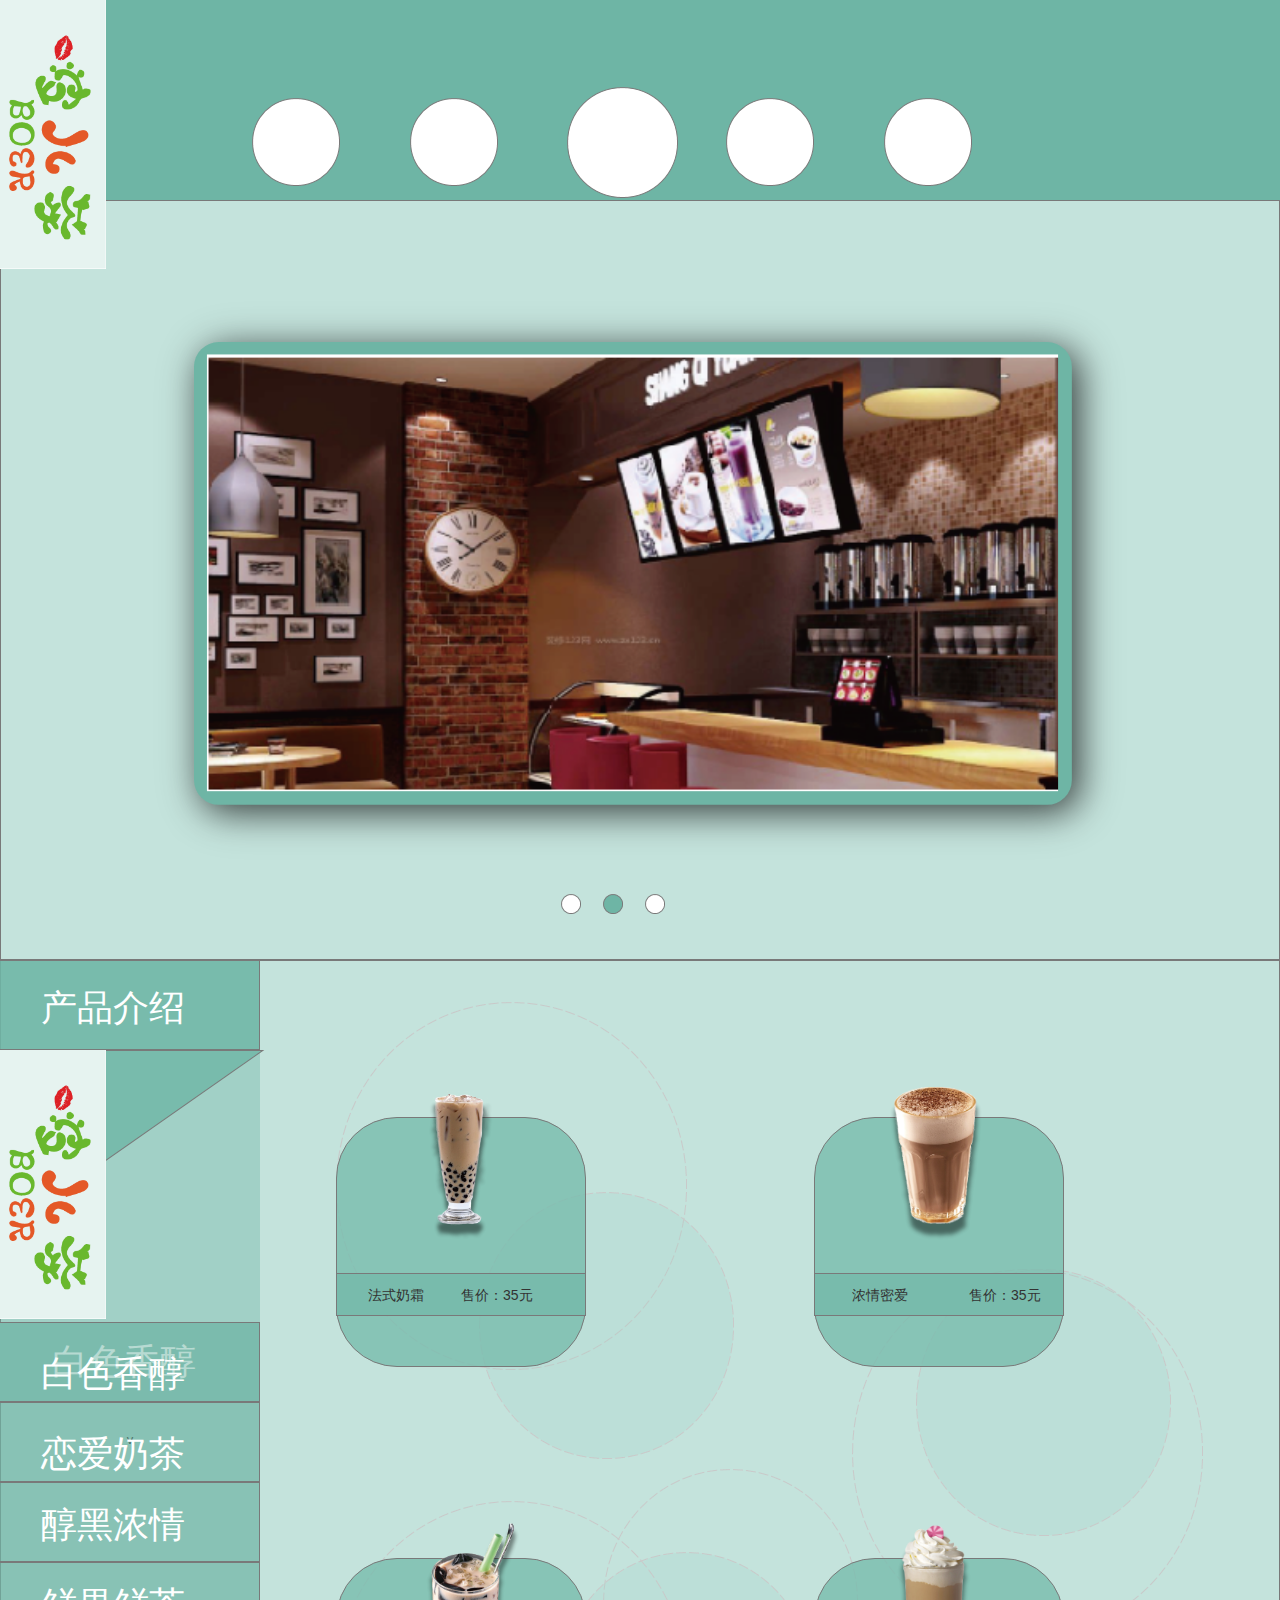
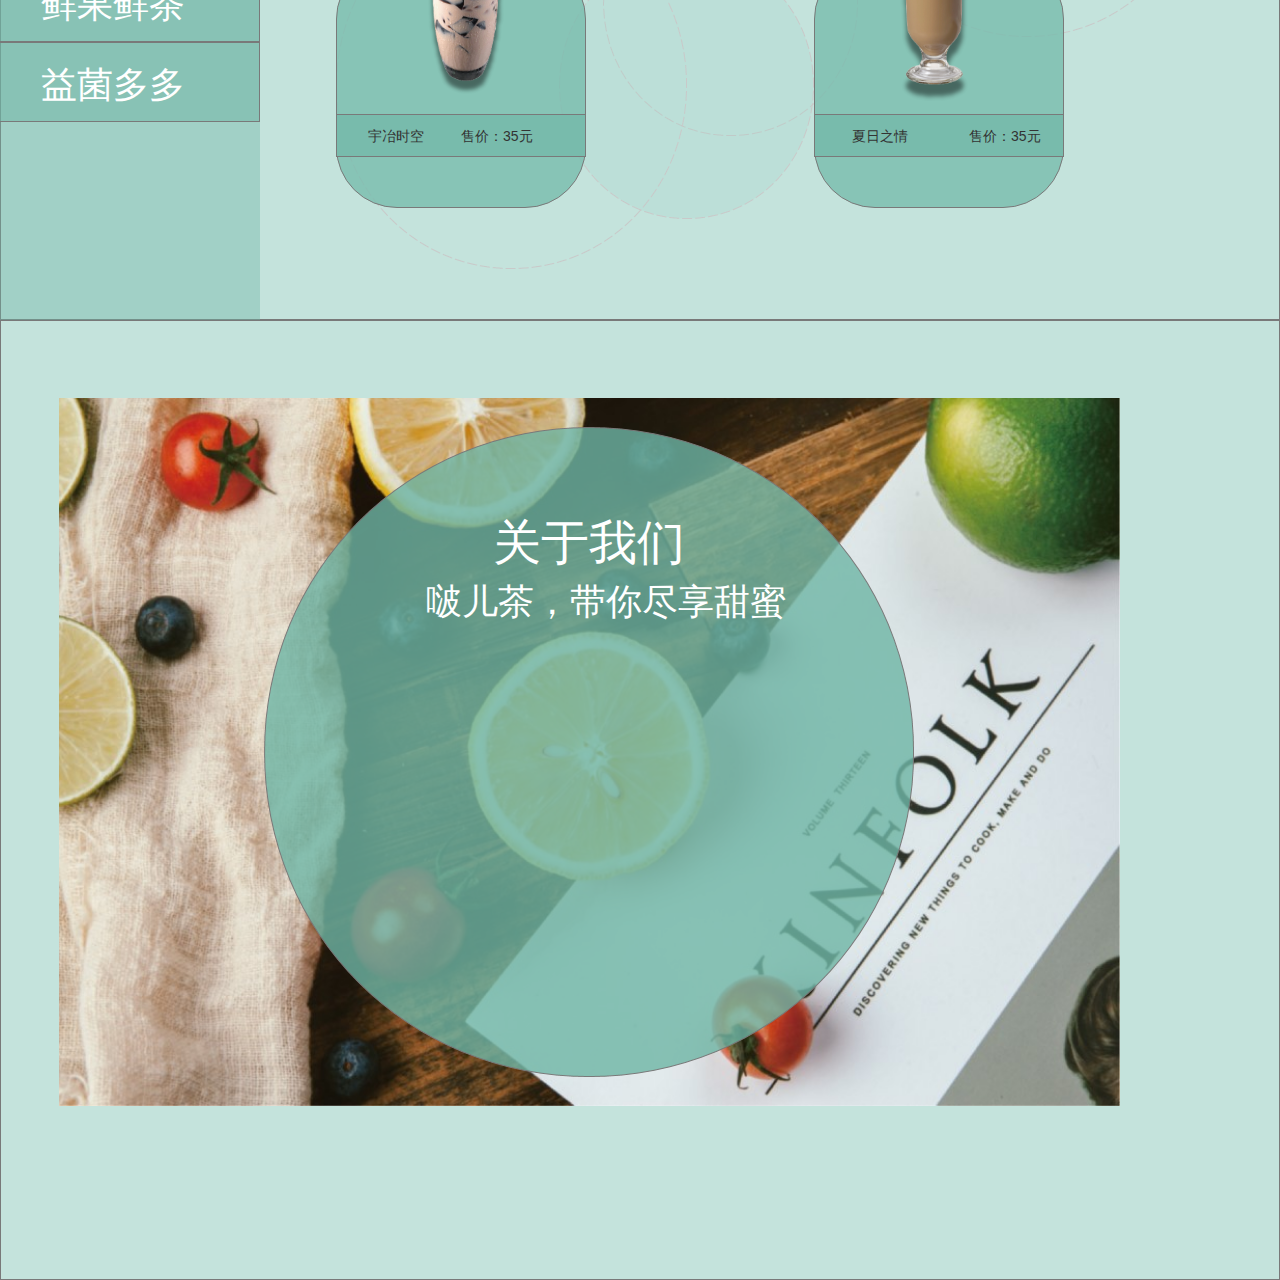
<file: resources/reload.html>
﻿<html>
	<head>
		<title></title>
	</head>
	<body>
	
	<script language="javascript">
	function getUrl() {
      var query = window.location.hash.substring(1);
      var vars = query.split("&&&");
      for (var i=0;i<vars.length;i++) {
        var url = vars[i];
        return decodeURI(url).replace("html%23","html#");
      } 
    }

    var rel = '../';
    var url = getUrl();
    if (url.indexOf(":") > 0 && url.indexOf(":") < 10) rel = '';
	self.location.href = rel + url;
	</script>
	
	</body>
</html>
</file>
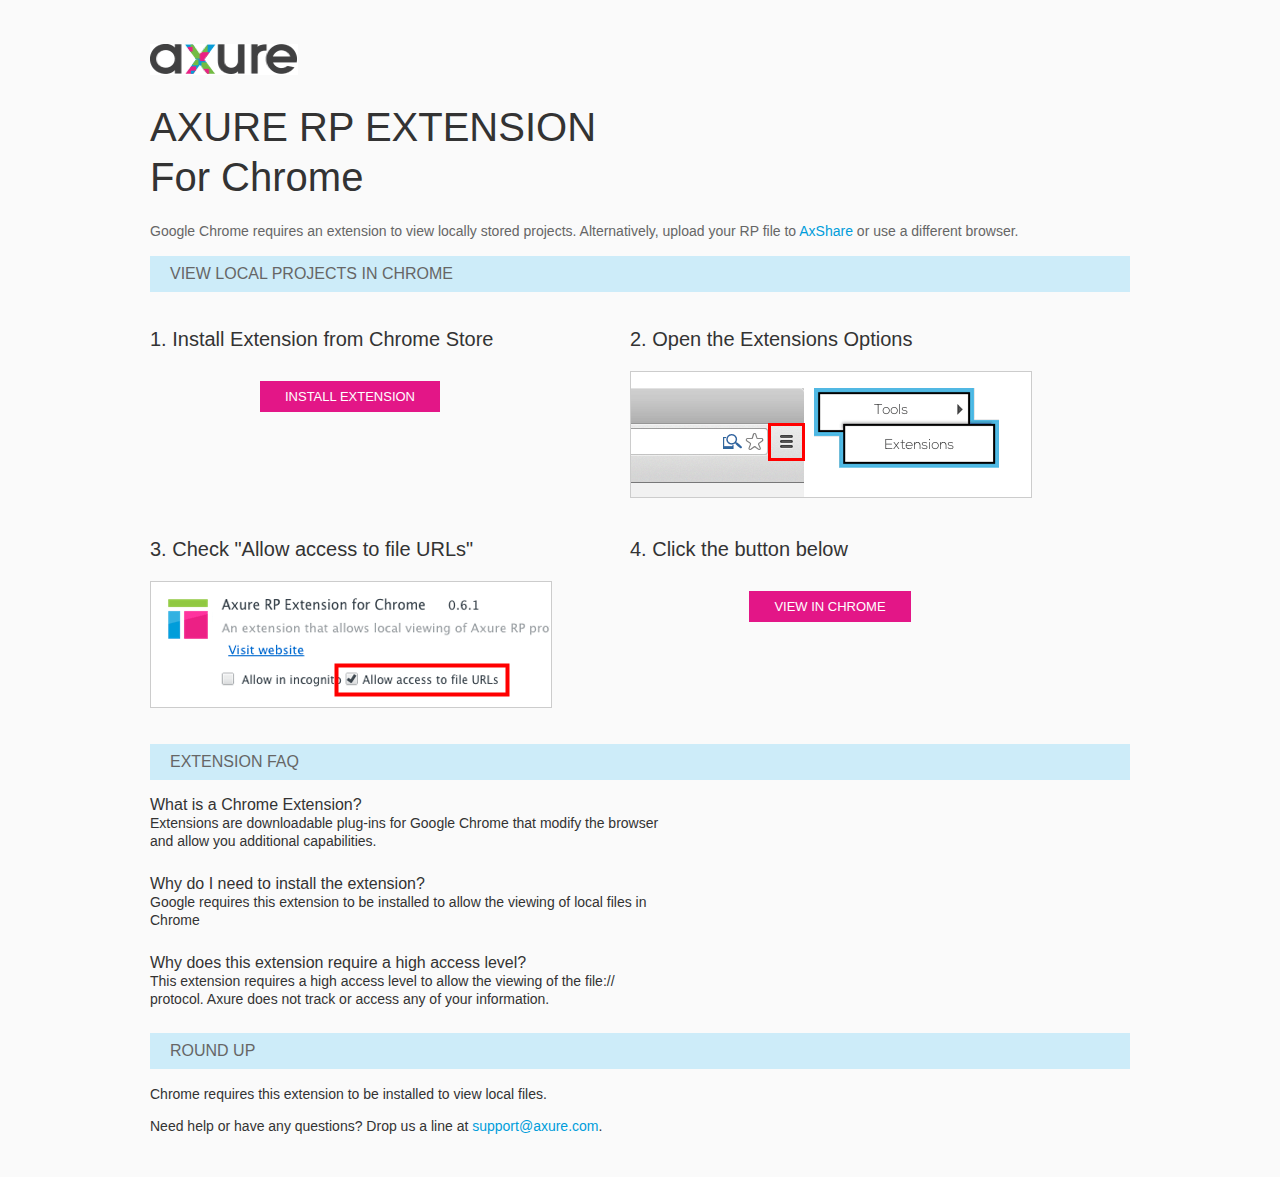
<file: resources/chrome/chrome.html>
<html>
<head>
    <title>Install the Axure RP Chrome Extension</title>
    <style type="text/css">
        *
        {
            font-family: Helvetica, Arial, sans-serif;
        }
        body
        {
            text-align: center;
            background-color: #fafafa;
        }
        p
        {
            font-size: 14px;
            line-height: 18px;
            color: #333333;
        }
        div.container
        {
            width: 980px;
            margin-left: auto;
            margin-right: auto;
            text-align: left;
        }
        a
        {
            text-decoration: none;
            color: #009dda;
        }
        .button
        {
            background: #E31687;
            font: normal 16px Arial, sans-serif;
            color: #FFFFFF;
            padding: 8px 25px 8px 25px;
            border: 0;
            display: inline-block;
            margin-top: 10px;
            text-transform: uppercase;
            font-size: 13px;
        }
        a:hover.button
        {
            opacity: .8;
        }
        div.left
        {
            width: 400px;
            float: left;
            margin-right: 80px;
        }
        div.right
        {
            width: 400px;
            float: left;
        }
        div.buttonContainer
        {
            text-align: center;
        }
        h1
        {
            font-size: 40px;
            color: #333333;
            line-height: 50px;
            margin-bottom: 20px;
            font-weight: normal;
        }
        h2
        {
            font-size: 38px;
            font-weight: normal;
            color: #08639C;
            text-align: center;
        }
        h3
        {
            font-size: 20px;
            color: #333333;
            font-weight: normal;
        }
        .heading
        {
            background-color: #cdecf9;
            height: 36px;
            line-height: 36px;
            padding-left: 20px;
            font-size: 16px;
            color: #666666;
        }
        span.faq
        {
            font-size: 16px;
            font-weight: normal;
            color: #333333;
            display: block;
        }
    </style>
</head>
<body>
    <div class="container">
        <br />
        <br />
        <img src="axure_logo.gif" alt="axure" />
        <br />
        <h1>
            AXURE RP EXTENSION<br />
            For Chrome</h1>
        <p style="font-size: 14px; color: #666666; margin-top: 10px;">
            Google Chrome requires an extension to view locally stored projects. Alternatively,
            upload your RP file to <a href="https://share.axure.com">AxShare</a> or use a different
            browser.</p>
        <h3 class="heading">
            VIEW LOCAL PROJECTS IN CHROME</h3>
        <div class="left">
            <h3>
                1. Install Extension from Chrome Store</h3>
            <div class="buttonContainer">
                <a class="button" href="https://chrome.google.com/webstore/detail/dogkpdfcklifaemcdfbildhcofnopogp"
                    target="_blank">Install Extension</a>
            </div>
        </div>
        <div class="right">
            <h3>
                2. Open the Extensions Options</h3>
            <img src="extensions_menu.gif" alt="extensions" />
        </div>
        <div style="clear: both; height: 20px;">
            &nbsp;</div>
        <div class="left">
            <h3>
                3. Check "Allow access to file URLs"</h3>
            <img src="allow_access.gif" alt="allow access" />
        </div>
        <div class="right">
            <h3>
                4. Click the button below</h3>
            <div class="buttonContainer">
                <a class="button" href="../../start.html">View in Chrome</a>
            </div>
        </div>
        <div style="clear: both; height: 20px;">
        </div>
        <h3 class="heading">
            EXTENSION FAQ</h3>
        <p>
            <span class="faq">What is a Chrome Extension?</span> Extensions are downloadable
            plug-ins for Google Chrome that modify the browser<br />
            and allow you additional capabilities.
        </p>
        <p style="margin-top: 25px;">
            <span class="faq">Why do I need to install the extension?</span> Google requires
            this extension to be installed to allow the viewing of local files in<br />
            Chrome
        </p>
        <p style="margin-top: 25px; margin-bottom: 25px;">
            <span class="faq">Why does this extension require a high access level?</span> This
            extension requires a high access level to allow the viewing of the file://<br />
            protocol. Axure does not track or access any of your information.
        </p>
        <h3 class="heading">
            ROUND UP</h3>
        <p>
            Chrome requires this extension to be installed to view local files.</p>
        <p>
            Need help or have any questions? Drop us a line at <a href="mailto:support@axure.com">
                support@axure.com</a>.
        </p>
        <div style="clear: both; height: 20px;">
        </div>
    </div>
</body>
</html>
</file>
<file: resources/css/axure_rp_page.css>
﻿/* so the window resize fires within a frame in IE7 */
html, body {
    height: 100%;
}

a {
    color: inherit;
}

p {
    margin: 0px;
    text-rendering: optimizeLegibility;
    font-feature-settings: "kern" 1;
    -webkit-font-feature-settings: "kern";
    -moz-font-feature-settings: "kern";
    -moz-font-feature-settings: "kern=1";
    font-kerning: normal;
}

iframe {
    background: #FFFFFF;
}

/* to match IE with C, FF */
input {
    padding: 1px 0px 1px 0px;
    box-sizing: border-box;
    -moz-box-sizing: border-box;
}

textarea {
    margin: 0px;
    box-sizing: border-box;
    -moz-box-sizing: border-box;
}

div.intcases {
    font-family: arial; 
    font-size: 12px;
    text-align:left; 
    border:1px solid #AAA; 
    background:#FFF none repeat scroll 0% 0%; 
    z-index:9999; 
    visibility:hidden; 
    position:absolute;
    padding: 0px;
    border-radius: 3px;
    white-space: nowrap;
}

div.intcaselink {
    cursor: pointer;
    padding: 3px 8px 3px 8px;
    margin: 5px;
    background:#EEE none repeat scroll 0% 0%; 
    border:1px solid #AAA;
    border-radius: 3px;
}

div.refpageimage {
    position: absolute;
    left: 0px;
    top: 0px;
    font-size: 0px;
    width: 16px;
    height: 16px;
    cursor: pointer;
    background-image: url(images/newwindow.gif);
    background-repeat: no-repeat;
}

div.annnoteimage {
    position: absolute;
    left: 0px;
    top: 0px;
    font-size: 0px;
    /*width: 16px;
    height: 12px;*/
    cursor: help;
    /*background-image: url(images/note.gif);*/
    /*background-repeat: no-repeat;*/
    width: 13px;
    height: 12px;
    padding-top: 1px;
    text-align: center;
    background-color: #138CDD;
    -moz-box-shadow: 1px 1px 3px #aaa;
    -webkit-box-shadow: 1px 1px 3px #aaa;
    box-shadow: 1px 1px 3px #aaa;
}

div.annnoteline {
    display: inline-block;
    width: 9px;
    height: 1px;
    border-bottom: 1px solid white;
    margin-top: 1px;
}

div.annnotelabel {
    position: absolute;
    left: 0px;
    top: 0px;
    font-family: Helvetica,Arial;
    font-size: 10px;
    /*border: 1px solid rgb(166,221,242);*/
    cursor: help;
    /*background:rgb(0,157,217) none repeat scroll 0% 0%;*/ 
    padding: 1px 3px 1px 3px;
    white-space: nowrap;
    color: white;
    
    background-color: #138CDD;
    -moz-box-shadow: 1px 1px 3px #aaa;
    -webkit-box-shadow: 1px 1px 3px #aaa;
    box-shadow: 1px 1px 3px #aaa;
}

.annotation {
    font-size: 12px;
    padding-left: 2px;
    margin-bottom: 5px;
}

.annotationName {
    /*font-size: 13px;
    font-weight: bold;
    margin-bottom: 3px;
    white-space: nowrap;*/

    font-family: 'Trebuchet MS';
    font-size: 14px;
    font-weight: bold;
    margin-bottom: 5px;
    white-space: nowrap;
}

.annotationValue {
    font-family: Arial, Helvetica, Sans-Serif;
    font-size: 12px;
    color: #4a4a4a;
    line-height: 21px;
    margin-bottom: 20px;
}

.noteLink {
    text-decoration: inherit;
    color: inherit;
}

.noteLink:hover {
    background-color: white;
}

/* this is a fix for the issue where dialogs jump around and takes the text-align from the body */
.dialogFix {
    position:absolute;
    text-align:left;
    border: 1px solid #8f949a;
}


@keyframes pulsate {
  from {
    box-shadow: 0 0 10px #15d6ba;
  }
  to {
    box-shadow: 0 0 20px #15d6ba;
  }
}

@-webkit-keyframes pulsate {
  from {
    -webkit-box-shadow: 0 0 10px #15d6ba;
    box-shadow: 0 0 10px #15d6ba;
  }
  to {
    -webkit-box-shadow: 0 0 20px #15d6ba;
    box-shadow: 0 0 20px #15d6ba;
  }
}
 
@-moz-keyframes pulsate {
  from {
    -moz-box-shadow: 0 0 10px #15d6ba;
    box-shadow: 0 0 10px #15d6ba;
  }
  to {
    -moz-box-shadow: 0 0 20px #15d6ba;
    box-shadow: 0 0 20px #15d6ba;
  }
}

.legacyPulsateBorder {
    /*border: 5px solid #15d6ba;
    margin: -5px;*/
    -moz-box-shadow: 0 0 10px 3px #15d6ba;
    box-shadow: 0 0 10px 3px #15d6ba;
}

.pulsateBorder {
  animation-name: pulsate;
  animation-timing-function: ease-in-out;
  animation-duration: 0.9s;
  animation-iteration-count: infinite;
  animation-direction: alternate;
  
  -webkit-animation-name: pulsate;
  -webkit-animation-timing-function: ease-in-out;
  -webkit-animation-duration: 0.9s;
  -webkit-animation-iteration-count: infinite;
  -webkit-animation-direction: alternate;

  -moz-animation-name: pulsate;
  -moz-animation-timing-function: ease-in-out;
  -moz-animation-duration: 0.9s;
  -moz-animation-iteration-count: infinite;
  -moz-animation-direction: alternate;
}

.ax_default_hidden, .ax_default_unplaced{
    display: none;
    visibility: hidden;
}

.widgetNoteSelected {
    -moz-box-shadow: 0 0 10px 3px #138CDD;
    box-shadow: 0 0 10px 3px #138CDD;
    /*-moz-box-shadow: 0 0 20px #3915d6;
    box-shadow: 0 0 20px #3915d6;*/
    /*border: 3px solid #3915d6;*/
    /*margin: -3px;*/
}


.singleImg {
    display: none;
    visibility: hidden;
}
</file>
<file: data/styles.css>
﻿.ax_default {
  font-family:'Arial Normal', 'Arial';
  font-weight:400;
  font-style:normal;
  font-size:13px;
  color:#333333;
  text-align:center;
  line-height:normal;
}
.box_1 {
}
.box_2 {
}
.ellipse {
}
._形状 {
  font-family:'Arial Normal', 'Arial';
  font-weight:400;
  font-style:normal;
  font-size:13px;
  color:#333333;
  text-align:center;
  line-height:normal;
}
.image {
}
._一级标题 {
  font-family:'Arial Normal', 'Arial';
  font-weight:bold;
  font-size:32px;
  text-align:left;
}
._二级标题 {
  font-family:'Arial Normal', 'Arial';
  font-weight:bold;
  font-size:24px;
  text-align:left;
}
._三级标题 {
  font-family:'Arial Normal', 'Arial';
  font-weight:bold;
  font-size:18px;
  text-align:left;
}
._四级标题 {
  font-family:'Arial Normal', 'Arial';
  font-weight:bold;
  font-size:14px;
  text-align:left;
}
._五级标题 {
  font-family:'Arial Normal', 'Arial';
  font-weight:bold;
  text-align:left;
}
._六级标题 {
  font-family:'Arial Normal', 'Arial';
  font-weight:bold;
  font-size:10px;
  text-align:left;
}
.label {
  font-size:14px;
  text-align:left;
}
._文本段落 {
  text-align:left;
}
.line {
}
.text_field {
  color:#000000;
  text-align:left;
}
.droplist {
  color:#000000;
  text-align:left;
}
.icon {
}
.flow_shape {
}
</file>
<file: files/index/styles.css>
﻿body {
  margin:0px;
  background-image:none;
  position:static;
  left:auto;
  width:1268px;
  margin-left:0;
  margin-right:0;
  text-align:left;
}
#base {
  position:absolute;
  z-index:0;
}
#u0_div {
  position:absolute;
  left:0px;
  top:0px;
  width:1280px;
  height:760px;
  background:inherit;
  background-color:rgba(196, 227, 220, 1);
  box-sizing:border-box;
  border-width:1px;
  border-style:solid;
  border-color:rgba(121, 121, 121, 1);
  border-radius:0px;
  -moz-box-shadow:none;
  -webkit-box-shadow:none;
  box-shadow:none;
}
#u0 {
  position:absolute;
  left:0px;
  top:200px;
  width:1280px;
  height:760px;
}
#u1 {
  position:absolute;
  left:2px;
  top:372px;
  width:1276px;
  visibility:hidden;
  word-wrap:break-word;
}
#u2_div {
  position:absolute;
  left:0px;
  top:0px;
  width:1280px;
  height:200px;
  background:inherit;
  background-color:rgba(110, 181, 165, 1);
  border:none;
  border-radius:0px;
  -moz-box-shadow:none;
  -webkit-box-shadow:none;
  box-shadow:none;
}
#u2 {
  position:absolute;
  left:0px;
  top:0px;
  width:1280px;
  height:200px;
}
#u3 {
  position:absolute;
  left:2px;
  top:92px;
  width:1276px;
  visibility:hidden;
  word-wrap:break-word;
}
#u4_img {
  position:absolute;
  left:0px;
  top:0px;
  width:88px;
  height:88px;
}
#u4 {
  position:absolute;
  left:252px;
  top:98px;
  width:88px;
  height:88px;
}
#u5 {
  position:absolute;
  left:2px;
  top:36px;
  width:84px;
  visibility:hidden;
  word-wrap:break-word;
}
#u6_img {
  position:absolute;
  left:0px;
  top:0px;
  width:88px;
  height:88px;
}
#u6 {
  position:absolute;
  left:410px;
  top:98px;
  width:88px;
  height:88px;
}
#u7 {
  position:absolute;
  left:2px;
  top:36px;
  width:84px;
  visibility:hidden;
  word-wrap:break-word;
}
#u8_img {
  position:absolute;
  left:0px;
  top:0px;
  width:111px;
  height:111px;
}
#u8 {
  position:absolute;
  left:567px;
  top:87px;
  width:111px;
  height:111px;
}
#u9 {
  position:absolute;
  left:2px;
  top:48px;
  width:107px;
  visibility:hidden;
  word-wrap:break-word;
}
#u10_img {
  position:absolute;
  left:0px;
  top:0px;
  width:88px;
  height:88px;
}
#u10 {
  position:absolute;
  left:726px;
  top:98px;
  width:88px;
  height:88px;
}
#u11 {
  position:absolute;
  left:2px;
  top:36px;
  width:84px;
  visibility:hidden;
  word-wrap:break-word;
}
#u12_img {
  position:absolute;
  left:0px;
  top:0px;
  width:88px;
  height:88px;
}
#u12 {
  position:absolute;
  left:884px;
  top:98px;
  width:88px;
  height:88px;
}
#u13 {
  position:absolute;
  left:2px;
  top:36px;
  width:84px;
  visibility:hidden;
  word-wrap:break-word;
}
#u14_div {
  position:absolute;
  left:0px;
  top:0px;
  width:1280px;
  height:960px;
  background:inherit;
  background-color:rgba(196, 227, 220, 1);
  box-sizing:border-box;
  border-width:1px;
  border-style:solid;
  border-color:rgba(121, 121, 121, 1);
  border-radius:0px;
  -moz-box-shadow:none;
  -webkit-box-shadow:none;
  box-shadow:none;
}
#u14 {
  position:absolute;
  left:0px;
  top:960px;
  width:1280px;
  height:960px;
}
#u15 {
  position:absolute;
  left:2px;
  top:472px;
  width:1276px;
  visibility:hidden;
  word-wrap:break-word;
}
#u16_img {
  position:absolute;
  left:0px;
  top:0px;
  width:986px;
  height:571px;
}
#u16 {
  position:absolute;
  left:147px;
  top:295px;
  width:986px;
  height:571px;
}
#u17 {
  position:absolute;
  left:2px;
  top:278px;
  width:982px;
  visibility:hidden;
  word-wrap:break-word;
}
#u18 {
  position:absolute;
  left:0px;
  top:0px;
  width:0px;
  height:0px;
}
#u19_img {
  position:absolute;
  left:0px;
  top:0px;
  width:20px;
  height:20px;
}
#u19 {
  position:absolute;
  left:561px;
  top:894px;
  width:20px;
  height:20px;
}
#u20 {
  position:absolute;
  left:2px;
  top:2px;
  width:16px;
  visibility:hidden;
  word-wrap:break-word;
}
#u21_img {
  position:absolute;
  left:0px;
  top:0px;
  width:20px;
  height:20px;
}
#u21 {
  position:absolute;
  left:603px;
  top:894px;
  width:20px;
  height:20px;
}
#u22 {
  position:absolute;
  left:2px;
  top:2px;
  width:16px;
  visibility:hidden;
  word-wrap:break-word;
}
#u23_img {
  position:absolute;
  left:0px;
  top:0px;
  width:20px;
  height:20px;
}
#u23 {
  position:absolute;
  left:645px;
  top:894px;
  width:20px;
  height:20px;
}
#u24 {
  position:absolute;
  left:2px;
  top:2px;
  width:16px;
  visibility:hidden;
  word-wrap:break-word;
}
#u25_div {
  position:absolute;
  left:0px;
  top:0px;
  width:260px;
  height:960px;
  background:inherit;
  background-color:rgba(110, 181, 165, 0.4);
  border:none;
  border-radius:0px;
  -moz-box-shadow:none;
  -webkit-box-shadow:none;
  box-shadow:none;
}
#u25 {
  position:absolute;
  left:0px;
  top:960px;
  width:260px;
  height:960px;
}
#u26 {
  position:absolute;
  left:2px;
  top:472px;
  width:256px;
  word-wrap:break-word;
}
#u27_img {
  position:absolute;
  left:0px;
  top:0px;
  width:351px;
  height:368px;
}
#u27 {
  position:absolute;
  left:852px;
  top:1269px;
  width:351px;
  height:368px;
}
#u28 {
  position:absolute;
  left:2px;
  top:176px;
  width:347px;
  visibility:hidden;
  word-wrap:break-word;
}
#u29_div {
  position:absolute;
  left:0px;
  top:0px;
  width:272px;
  height:90px;
  background:inherit;
  background-color:rgba(110, 181, 165, 0.8);
  box-sizing:border-box;
  border-width:1px;
  border-style:solid;
  border-color:rgba(121, 121, 121, 1);
  border-radius:0px;
  -moz-box-shadow:none;
  -webkit-box-shadow:none;
  box-shadow:none;
}
#u29 {
  position:absolute;
  left:-12px;
  top:960px;
  width:272px;
  height:90px;
}
#u30 {
  position:absolute;
  left:2px;
  top:37px;
  width:268px;
  visibility:hidden;
  word-wrap:break-word;
}
#u31 {
  position:absolute;
  left:-12px;
  top:1322px;
}
#u31_state0 {
  position:relative;
  left:0px;
  top:0px;
  background-image:none;
}
#u31_state0_content {
  position:absolute;
  left:0px;
  top:0px;
  width:1px;
  height:1px;
}
#u32_div {
  position:absolute;
  left:0px;
  top:0px;
  width:272px;
  height:80px;
  background:inherit;
  background-color:rgba(136, 194, 181, 1);
  box-sizing:border-box;
  border-width:1px;
  border-style:solid;
  border-color:rgba(121, 121, 121, 1);
  border-radius:0px;
  -moz-box-shadow:none;
  -webkit-box-shadow:none;
  box-shadow:none;
  font-size:36px;
  color:#FFFFFF;
}
#u32 {
  position:absolute;
  left:0px;
  top:0px;
  width:272px;
  height:80px;
  font-size:36px;
  color:#FFFFFF;
}
#u33 {
  position:absolute;
  left:2px;
  top:19px;
  width:268px;
  word-wrap:break-word;
}
#u34 {
  position:absolute;
  left:0px;
  top:0px;
  width:0px;
  height:0px;
}
#u35_div {
  position:absolute;
  left:0px;
  top:0px;
  width:272px;
  height:80px;
  background:inherit;
  background-color:rgba(110, 181, 165, 0.498039215686275);
  box-sizing:border-box;
  border-width:1px;
  border-style:solid;
  border-color:rgba(121, 121, 121, 1);
  border-radius:0px;
  -moz-box-shadow:none;
  -webkit-box-shadow:none;
  box-shadow:none;
}
#u35 {
  position:absolute;
  left:-12px;
  top:1402px;
  width:272px;
  height:80px;
}
#u35_div.selected {
  position:absolute;
  left:0px;
  top:0px;
  width:272px;
  height:80px;
  background:inherit;
  background-color:rgba(105, 184, 45, 1);
  box-sizing:border-box;
  border-width:1px;
  border-style:solid;
  border-color:rgba(121, 121, 121, 1);
  border-radius:0px;
  -moz-box-shadow:none;
  -webkit-box-shadow:none;
  box-shadow:none;
}
#u35.selected {
}
#u36 {
  position:absolute;
  left:2px;
  top:32px;
  width:268px;
  visibility:hidden;
  word-wrap:break-word;
}
#u37_div {
  position:absolute;
  left:0px;
  top:0px;
  width:145px;
  height:42px;
  background:inherit;
  background-color:rgba(255, 255, 255, 0);
  border:none;
  border-radius:0px;
  -moz-box-shadow:none;
  -webkit-box-shadow:none;
  box-shadow:none;
  font-size:36px;
  color:#FFFFFF;
}
#u37 {
  position:absolute;
  left:41px;
  top:1430px;
  width:145px;
  height:42px;
  font-size:36px;
  color:#FFFFFF;
}
#u37_div.selected {
  position:absolute;
  left:0px;
  top:0px;
  width:145px;
  height:42px;
  background:inherit;
  background-color:rgba(105, 184, 45, 1);
  border:none;
  border-radius:0px;
  -moz-box-shadow:none;
  -webkit-box-shadow:none;
  box-shadow:none;
  font-size:36px;
  color:#FFFFFF;
}
#u37.selected {
}
#u38 {
  position:absolute;
  left:0px;
  top:0px;
  width:145px;
  white-space:nowrap;
}
#u39 {
  position:absolute;
  left:0px;
  top:0px;
  width:0px;
  height:0px;
}
#u40_div {
  position:absolute;
  left:0px;
  top:0px;
  width:272px;
  height:80px;
  background:inherit;
  background-color:rgba(110, 181, 165, 0.498039215686275);
  box-sizing:border-box;
  border-width:1px;
  border-style:solid;
  border-color:rgba(121, 121, 121, 1);
  border-radius:0px;
  -moz-box-shadow:none;
  -webkit-box-shadow:none;
  box-shadow:none;
}
#u40 {
  position:absolute;
  left:-12px;
  top:1482px;
  width:272px;
  height:80px;
}
#u40_div.selected {
  position:absolute;
  left:0px;
  top:0px;
  width:272px;
  height:80px;
  background:inherit;
  background-color:rgba(144, 202, 106, 1);
  box-sizing:border-box;
  border-width:1px;
  border-style:solid;
  border-color:rgba(121, 121, 121, 1);
  border-radius:0px;
  -moz-box-shadow:none;
  -webkit-box-shadow:none;
  box-shadow:none;
}
#u40.selected {
}
#u41 {
  position:absolute;
  left:2px;
  top:32px;
  width:268px;
  visibility:hidden;
  word-wrap:break-word;
}
#u42_div {
  position:absolute;
  left:0px;
  top:0px;
  width:145px;
  height:42px;
  background:inherit;
  background-color:rgba(255, 255, 255, 0);
  border:none;
  border-radius:0px;
  -moz-box-shadow:none;
  -webkit-box-shadow:none;
  box-shadow:none;
  font-size:36px;
  color:#FFFFFF;
}
#u42 {
  position:absolute;
  left:41px;
  top:1501px;
  width:145px;
  height:42px;
  font-size:36px;
  color:#FFFFFF;
}
#u42_div.selected {
  position:absolute;
  left:0px;
  top:0px;
  width:145px;
  height:42px;
  background:inherit;
  background-color:rgba(144, 202, 106, 1);
  border:none;
  border-radius:0px;
  -moz-box-shadow:none;
  -webkit-box-shadow:none;
  box-shadow:none;
  font-size:36px;
  color:#FFFFFF;
}
#u42.selected {
}
#u43 {
  position:absolute;
  left:0px;
  top:0px;
  width:145px;
  white-space:nowrap;
}
#u44 {
  position:absolute;
  left:0px;
  top:0px;
  width:0px;
  height:0px;
}
#u45_div {
  position:absolute;
  left:0px;
  top:0px;
  width:272px;
  height:80px;
  background:inherit;
  background-color:rgba(110, 181, 165, 0.498039215686275);
  box-sizing:border-box;
  border-width:1px;
  border-style:solid;
  border-color:rgba(121, 121, 121, 1);
  border-radius:0px;
  -moz-box-shadow:none;
  -webkit-box-shadow:none;
  box-shadow:none;
}
#u45 {
  position:absolute;
  left:-12px;
  top:1562px;
  width:272px;
  height:80px;
}
#u45_div.selected {
  position:absolute;
  left:0px;
  top:0px;
  width:272px;
  height:80px;
  background:inherit;
  background-color:rgba(105, 184, 45, 1);
  box-sizing:border-box;
  border-width:1px;
  border-style:solid;
  border-color:rgba(121, 121, 121, 1);
  border-radius:0px;
  -moz-box-shadow:none;
  -webkit-box-shadow:none;
  box-shadow:none;
}
#u45.selected {
}
#u46 {
  position:absolute;
  left:2px;
  top:32px;
  width:268px;
  visibility:hidden;
  word-wrap:break-word;
}
#u47_div {
  position:absolute;
  left:0px;
  top:0px;
  width:145px;
  height:42px;
  background:inherit;
  background-color:rgba(255, 255, 255, 0);
  border:none;
  border-radius:0px;
  -moz-box-shadow:none;
  -webkit-box-shadow:none;
  box-shadow:none;
  font-size:36px;
  color:#FFFFFF;
}
#u47 {
  position:absolute;
  left:41px;
  top:1581px;
  width:145px;
  height:42px;
  font-size:36px;
  color:#FFFFFF;
}
#u47_div.selected {
  position:absolute;
  left:0px;
  top:0px;
  width:145px;
  height:42px;
  background:inherit;
  background-color:rgba(105, 184, 45, 1);
  border:none;
  border-radius:0px;
  -moz-box-shadow:none;
  -webkit-box-shadow:none;
  box-shadow:none;
  font-size:36px;
  color:#FFFFFF;
}
#u47.selected {
}
#u48 {
  position:absolute;
  left:0px;
  top:0px;
  width:145px;
  white-space:nowrap;
}
#u49 {
  position:absolute;
  left:0px;
  top:0px;
  width:0px;
  height:0px;
}
#u50_div {
  position:absolute;
  left:0px;
  top:0px;
  width:272px;
  height:80px;
  background:inherit;
  background-color:rgba(110, 181, 165, 0.498039215686275);
  box-sizing:border-box;
  border-width:1px;
  border-style:solid;
  border-color:rgba(121, 121, 121, 1);
  border-radius:0px;
  -moz-box-shadow:none;
  -webkit-box-shadow:none;
  box-shadow:none;
}
#u50 {
  position:absolute;
  left:-12px;
  top:1642px;
  width:272px;
  height:80px;
}
#u51 {
  position:absolute;
  left:2px;
  top:32px;
  width:268px;
  visibility:hidden;
  word-wrap:break-word;
}
#u52_div {
  position:absolute;
  left:0px;
  top:0px;
  width:145px;
  height:42px;
  background:inherit;
  background-color:rgba(255, 255, 255, 0);
  border:none;
  border-radius:0px;
  -moz-box-shadow:none;
  -webkit-box-shadow:none;
  box-shadow:none;
  font-size:36px;
  color:#FFFFFF;
}
#u52 {
  position:absolute;
  left:41px;
  top:1661px;
  width:145px;
  height:42px;
  font-size:36px;
  color:#FFFFFF;
}
#u53 {
  position:absolute;
  left:0px;
  top:0px;
  width:145px;
  white-space:nowrap;
}
#u54_img {
  position:absolute;
  left:0px;
  top:0px;
  width:271px;
  height:190px;
}
#u54 {
  position:absolute;
  left:-6px;
  top:1050px;
  width:271px;
  height:190px;
}
#u55 {
  position:absolute;
  left:2px;
  top:87px;
  width:267px;
  visibility:hidden;
  word-wrap:break-word;
}
#u56_div {
  position:absolute;
  left:0px;
  top:0px;
  width:145px;
  height:42px;
  background:inherit;
  background-color:rgba(255, 255, 255, 0);
  border:none;
  border-radius:0px;
  -moz-box-shadow:none;
  -webkit-box-shadow:none;
  box-shadow:none;
  font-size:36px;
  color:#FFFFFF;
}
#u56 {
  position:absolute;
  left:41px;
  top:984px;
  width:145px;
  height:42px;
  font-size:36px;
  color:#FFFFFF;
}
#u57 {
  position:absolute;
  left:0px;
  top:0px;
  width:145px;
  white-space:nowrap;
}
#u58_img {
  position:absolute;
  left:0px;
  top:0px;
  width:255px;
  height:267px;
}
#u58 {
  position:absolute;
  left:603px;
  top:1469px;
  width:255px;
  height:267px;
}
#u59 {
  position:absolute;
  left:2px;
  top:126px;
  width:251px;
  visibility:hidden;
  word-wrap:break-word;
}
#u60_img {
  position:absolute;
  left:0px;
  top:0px;
  width:255px;
  height:267px;
}
#u60 {
  position:absolute;
  left:916px;
  top:1269px;
  width:255px;
  height:267px;
}
#u61 {
  position:absolute;
  left:2px;
  top:126px;
  width:251px;
  visibility:hidden;
  word-wrap:break-word;
}
#u62_img {
  position:absolute;
  left:0px;
  top:0px;
  width:255px;
  height:267px;
}
#u62 {
  position:absolute;
  left:559px;
  top:1552px;
  width:255px;
  height:267px;
}
#u63 {
  position:absolute;
  left:2px;
  top:126px;
  width:251px;
  visibility:hidden;
  word-wrap:break-word;
}
#u64_img {
  position:absolute;
  left:0px;
  top:0px;
  width:351px;
  height:368px;
}
#u64 {
  position:absolute;
  left:336px;
  top:1002px;
  width:351px;
  height:368px;
}
#u65 {
  position:absolute;
  left:2px;
  top:176px;
  width:347px;
  visibility:hidden;
  word-wrap:break-word;
}
#u66_img {
  position:absolute;
  left:0px;
  top:0px;
  width:255px;
  height:267px;
}
#u66 {
  position:absolute;
  left:479px;
  top:1192px;
  width:255px;
  height:267px;
}
#u67 {
  position:absolute;
  left:2px;
  top:126px;
  width:251px;
  visibility:hidden;
  word-wrap:break-word;
}
#u68_img {
  position:absolute;
  left:0px;
  top:0px;
  width:351px;
  height:368px;
}
#u68 {
  position:absolute;
  left:336px;
  top:1501px;
  width:351px;
  height:368px;
}
#u69 {
  position:absolute;
  left:2px;
  top:176px;
  width:347px;
  visibility:hidden;
  word-wrap:break-word;
}
#u70_img {
  position:absolute;
  left:0px;
  top:0px;
  width:106px;
  height:269px;
}
#u70 {
  position:absolute;
  left:0px;
  top:1050px;
  width:106px;
  height:269px;
}
#u71 {
  position:absolute;
  left:2px;
  top:126px;
  width:102px;
  visibility:hidden;
  word-wrap:break-word;
}
#u72_img {
  position:absolute;
  left:0px;
  top:0px;
  width:106px;
  height:269px;
}
#u72 {
  position:absolute;
  left:0px;
  top:0px;
  width:106px;
  height:269px;
}
#u73 {
  position:absolute;
  left:2px;
  top:126px;
  width:102px;
  visibility:hidden;
  word-wrap:break-word;
}
#u74 {
  position:absolute;
  left:0px;
  top:0px;
  width:0px;
  height:0px;
}
#u75 {
  position:absolute;
  left:0px;
  top:0px;
  width:0px;
  height:0px;
}
#u76_div {
  position:absolute;
  left:0px;
  top:0px;
  width:250px;
  height:250px;
  background:inherit;
  background-color:rgba(120, 187, 172, 0.8);
  box-sizing:border-box;
  border-width:1px;
  border-style:solid;
  border-color:rgba(121, 121, 121, 1);
  border-radius:61px;
  -moz-box-shadow:none;
  -webkit-box-shadow:none;
  box-shadow:none;
}
#u76 {
  position:absolute;
  left:336px;
  top:1117px;
  width:250px;
  height:250px;
}
#u77 {
  position:absolute;
  left:2px;
  top:117px;
  width:246px;
  visibility:hidden;
  word-wrap:break-word;
}
#u78_img {
  position:absolute;
  left:0px;
  top:0px;
  width:250px;
  height:43px;
}
#u78 {
  position:absolute;
  left:336px;
  top:1273px;
  width:250px;
  height:43px;
}
#u79 {
  position:absolute;
  left:2px;
  top:14px;
  width:246px;
  visibility:hidden;
  word-wrap:break-word;
}
#u80_img {
  position:absolute;
  left:0px;
  top:0px;
  width:89px;
  height:160px;
}
#u80 {
  position:absolute;
  left:410px;
  top:1093px;
  width:89px;
  height:160px;
}
#u81 {
  position:absolute;
  left:2px;
  top:72px;
  width:85px;
  visibility:hidden;
  word-wrap:break-word;
}
#u82 {
  position:absolute;
  left:0px;
  top:0px;
  width:0px;
  height:0px;
}
#u83_div {
  position:absolute;
  left:0px;
  top:0px;
  width:250px;
  height:250px;
  background:inherit;
  background-color:rgba(120, 187, 172, 0.8);
  box-sizing:border-box;
  border-width:1px;
  border-style:solid;
  border-color:rgba(121, 121, 121, 1);
  border-radius:61px;
  -moz-box-shadow:none;
  -webkit-box-shadow:none;
  box-shadow:none;
}
#u83 {
  position:absolute;
  left:814px;
  top:1117px;
  width:250px;
  height:250px;
}
#u84 {
  position:absolute;
  left:2px;
  top:117px;
  width:246px;
  visibility:hidden;
  word-wrap:break-word;
}
#u85_img {
  position:absolute;
  left:0px;
  top:0px;
  width:250px;
  height:43px;
}
#u85 {
  position:absolute;
  left:814px;
  top:1273px;
  width:250px;
  height:43px;
}
#u86 {
  position:absolute;
  left:2px;
  top:14px;
  width:246px;
  visibility:hidden;
  word-wrap:break-word;
}
#u87 {
  position:absolute;
  left:0px;
  top:0px;
  width:0px;
  height:0px;
}
#u88_div {
  position:absolute;
  left:0px;
  top:0px;
  width:250px;
  height:250px;
  background:inherit;
  background-color:rgba(120, 187, 172, 0.8);
  box-sizing:border-box;
  border-width:1px;
  border-style:solid;
  border-color:rgba(121, 121, 121, 1);
  border-radius:61px;
  -moz-box-shadow:none;
  -webkit-box-shadow:none;
  box-shadow:none;
}
#u88 {
  position:absolute;
  left:336px;
  top:1558px;
  width:250px;
  height:250px;
}
#u89 {
  position:absolute;
  left:2px;
  top:117px;
  width:246px;
  visibility:hidden;
  word-wrap:break-word;
}
#u90_img {
  position:absolute;
  left:0px;
  top:0px;
  width:250px;
  height:43px;
}
#u90 {
  position:absolute;
  left:336px;
  top:1714px;
  width:250px;
  height:43px;
}
#u91 {
  position:absolute;
  left:2px;
  top:14px;
  width:246px;
  visibility:hidden;
  word-wrap:break-word;
}
#u92 {
  position:absolute;
  left:0px;
  top:0px;
  width:0px;
  height:0px;
}
#u93_div {
  position:absolute;
  left:0px;
  top:0px;
  width:250px;
  height:250px;
  background:inherit;
  background-color:rgba(120, 187, 172, 0.8);
  box-sizing:border-box;
  border-width:1px;
  border-style:solid;
  border-color:rgba(121, 121, 121, 1);
  border-radius:61px;
  -moz-box-shadow:none;
  -webkit-box-shadow:none;
  box-shadow:none;
}
#u93 {
  position:absolute;
  left:814px;
  top:1558px;
  width:250px;
  height:250px;
}
#u94 {
  position:absolute;
  left:2px;
  top:117px;
  width:246px;
  visibility:hidden;
  word-wrap:break-word;
}
#u95_img {
  position:absolute;
  left:0px;
  top:0px;
  width:250px;
  height:43px;
}
#u95 {
  position:absolute;
  left:814px;
  top:1714px;
  width:250px;
  height:43px;
}
#u96 {
  position:absolute;
  left:2px;
  top:14px;
  width:246px;
  visibility:hidden;
  word-wrap:break-word;
}
#u97_img {
  position:absolute;
  left:0px;
  top:0px;
  width:155px;
  height:280px;
}
#u97 {
  position:absolute;
  left:875px;
  top:1027px;
  width:155px;
  height:280px;
}
#u98 {
  position:absolute;
  left:2px;
  top:132px;
  width:151px;
  visibility:hidden;
  word-wrap:break-word;
}
#u99_img {
  position:absolute;
  left:0px;
  top:0px;
  width:100px;
  height:181px;
}
#u99 {
  position:absolute;
  left:423px;
  top:1524px;
  width:100px;
  height:181px;
}
#u100 {
  position:absolute;
  left:2px;
  top:82px;
  width:96px;
  visibility:hidden;
  word-wrap:break-word;
}
#u101_img {
  position:absolute;
  left:0px;
  top:0px;
  width:100px;
  height:181px;
}
#u101 {
  position:absolute;
  left:884px;
  top:1523px;
  width:100px;
  height:181px;
}
#u102 {
  position:absolute;
  left:2px;
  top:82px;
  width:96px;
  visibility:hidden;
  word-wrap:break-word;
}
#u103_div {
  position:absolute;
  left:0px;
  top:0px;
  width:43px;
  height:16px;
  background:inherit;
  background-color:rgba(255, 255, 255, 0);
  border:none;
  border-radius:0px;
  -moz-box-shadow:none;
  -webkit-box-shadow:none;
  box-shadow:none;
}
#u103 {
  position:absolute;
  left:368px;
  top:1287px;
  width:43px;
  height:16px;
}
#u104 {
  position:absolute;
  left:0px;
  top:0px;
  width:43px;
  white-space:nowrap;
}
#u105_div {
  position:absolute;
  left:0px;
  top:0px;
  width:73px;
  height:16px;
  background:inherit;
  background-color:rgba(255, 255, 255, 0);
  border:none;
  border-radius:0px;
  -moz-box-shadow:none;
  -webkit-box-shadow:none;
  box-shadow:none;
}
#u105 {
  position:absolute;
  left:461px;
  top:1287px;
  width:73px;
  height:16px;
}
#u106 {
  position:absolute;
  left:0px;
  top:0px;
  width:73px;
  white-space:nowrap;
}
#u107_div {
  position:absolute;
  left:0px;
  top:0px;
  width:73px;
  height:16px;
  background:inherit;
  background-color:rgba(255, 255, 255, 0);
  border:none;
  border-radius:0px;
  -moz-box-shadow:none;
  -webkit-box-shadow:none;
  box-shadow:none;
}
#u107 {
  position:absolute;
  left:969px;
  top:1287px;
  width:73px;
  height:16px;
}
#u108 {
  position:absolute;
  left:0px;
  top:0px;
  width:73px;
  white-space:nowrap;
}
#u109_div {
  position:absolute;
  left:0px;
  top:0px;
  width:73px;
  height:16px;
  background:inherit;
  background-color:rgba(255, 255, 255, 0);
  border:none;
  border-radius:0px;
  -moz-box-shadow:none;
  -webkit-box-shadow:none;
  box-shadow:none;
}
#u109 {
  position:absolute;
  left:461px;
  top:1728px;
  width:73px;
  height:16px;
}
#u110 {
  position:absolute;
  left:0px;
  top:0px;
  width:73px;
  white-space:nowrap;
}
#u111_div {
  position:absolute;
  left:0px;
  top:0px;
  width:73px;
  height:16px;
  background:inherit;
  background-color:rgba(255, 255, 255, 0);
  border:none;
  border-radius:0px;
  -moz-box-shadow:none;
  -webkit-box-shadow:none;
  box-shadow:none;
}
#u111 {
  position:absolute;
  left:969px;
  top:1728px;
  width:73px;
  height:16px;
}
#u112 {
  position:absolute;
  left:0px;
  top:0px;
  width:73px;
  white-space:nowrap;
}
#u113_div {
  position:absolute;
  left:0px;
  top:0px;
  width:57px;
  height:16px;
  background:inherit;
  background-color:rgba(255, 255, 255, 0);
  border:none;
  border-radius:0px;
  -moz-box-shadow:none;
  -webkit-box-shadow:none;
  box-shadow:none;
}
#u113 {
  position:absolute;
  left:368px;
  top:1728px;
  width:57px;
  height:16px;
}
#u114 {
  position:absolute;
  left:0px;
  top:0px;
  width:57px;
  white-space:nowrap;
}
#u115_div {
  position:absolute;
  left:0px;
  top:0px;
  width:57px;
  height:16px;
  background:inherit;
  background-color:rgba(255, 255, 255, 0);
  border:none;
  border-radius:0px;
  -moz-box-shadow:none;
  -webkit-box-shadow:none;
  box-shadow:none;
}
#u115 {
  position:absolute;
  left:852px;
  top:1728px;
  width:57px;
  height:16px;
}
#u116 {
  position:absolute;
  left:0px;
  top:0px;
  width:57px;
  white-space:nowrap;
}
#u117_div {
  position:absolute;
  left:0px;
  top:0px;
  width:43px;
  height:16px;
  background:inherit;
  background-color:rgba(255, 255, 255, 0);
  border:none;
  border-radius:0px;
  -moz-box-shadow:none;
  -webkit-box-shadow:none;
  box-shadow:none;
}
#u117 {
  position:absolute;
  left:852px;
  top:1287px;
  width:43px;
  height:16px;
}
#u118 {
  position:absolute;
  left:0px;
  top:0px;
  width:43px;
  white-space:nowrap;
}
#u119 {
  position:absolute;
  left:0px;
  top:0px;
  width:0px;
  height:0px;
}
#u120 {
  position:absolute;
  left:0px;
  top:0px;
  width:0px;
  height:0px;
}
#u121_div {
  position:absolute;
  left:0px;
  top:0px;
  width:250px;
  height:250px;
  background:inherit;
  background-color:rgba(120, 187, 172, 0.8);
  box-sizing:border-box;
  border-width:1px;
  border-style:solid;
  border-color:rgba(121, 121, 121, 1);
  border-radius:61px;
  -moz-box-shadow:none;
  -webkit-box-shadow:none;
  box-shadow:none;
}
#u121 {
  position:absolute;
  left:336px;
  top:1099px;
  width:250px;
  height:250px;
}
#u122 {
  position:absolute;
  left:2px;
  top:117px;
  width:246px;
  visibility:hidden;
  word-wrap:break-word;
}
#u123_img {
  position:absolute;
  left:0px;
  top:0px;
  width:250px;
  height:43px;
}
#u123 {
  position:absolute;
  left:336px;
  top:1255px;
  width:250px;
  height:43px;
}
#u124 {
  position:absolute;
  left:2px;
  top:14px;
  width:246px;
  visibility:hidden;
  word-wrap:break-word;
}
#u125_img {
  position:absolute;
  left:0px;
  top:0px;
  width:100px;
  height:181px;
}
#u125 {
  position:absolute;
  left:404px;
  top:1048px;
  width:100px;
  height:181px;
}
#u126 {
  position:absolute;
  left:2px;
  top:82px;
  width:96px;
  visibility:hidden;
  word-wrap:break-word;
}
#u127 {
  position:absolute;
  left:0px;
  top:0px;
  width:0px;
  height:0px;
}
#u128_div {
  position:absolute;
  left:0px;
  top:0px;
  width:250px;
  height:250px;
  background:inherit;
  background-color:rgba(120, 187, 172, 0.8);
  box-sizing:border-box;
  border-width:1px;
  border-style:solid;
  border-color:rgba(121, 121, 121, 1);
  border-radius:61px;
  -moz-box-shadow:none;
  -webkit-box-shadow:none;
  box-shadow:none;
}
#u128 {
  position:absolute;
  left:814px;
  top:1099px;
  width:250px;
  height:250px;
}
#u129 {
  position:absolute;
  left:2px;
  top:117px;
  width:246px;
  visibility:hidden;
  word-wrap:break-word;
}
#u130_img {
  position:absolute;
  left:0px;
  top:0px;
  width:250px;
  height:43px;
}
#u130 {
  position:absolute;
  left:814px;
  top:1255px;
  width:250px;
  height:43px;
}
#u131 {
  position:absolute;
  left:2px;
  top:14px;
  width:246px;
  visibility:hidden;
  word-wrap:break-word;
}
#u132 {
  position:absolute;
  left:0px;
  top:0px;
  width:0px;
  height:0px;
}
#u133_div {
  position:absolute;
  left:0px;
  top:0px;
  width:250px;
  height:250px;
  background:inherit;
  background-color:rgba(120, 187, 172, 0.8);
  box-sizing:border-box;
  border-width:1px;
  border-style:solid;
  border-color:rgba(121, 121, 121, 1);
  border-radius:61px;
  -moz-box-shadow:none;
  -webkit-box-shadow:none;
  box-shadow:none;
}
#u133 {
  position:absolute;
  left:336px;
  top:1540px;
  width:250px;
  height:250px;
}
#u134 {
  position:absolute;
  left:2px;
  top:117px;
  width:246px;
  visibility:hidden;
  word-wrap:break-word;
}
#u135_img {
  position:absolute;
  left:0px;
  top:0px;
  width:250px;
  height:43px;
}
#u135 {
  position:absolute;
  left:336px;
  top:1696px;
  width:250px;
  height:43px;
}
#u136 {
  position:absolute;
  left:2px;
  top:14px;
  width:246px;
  visibility:hidden;
  word-wrap:break-word;
}
#u137 {
  position:absolute;
  left:0px;
  top:0px;
  width:0px;
  height:0px;
}
#u138_div {
  position:absolute;
  left:0px;
  top:0px;
  width:250px;
  height:250px;
  background:inherit;
  background-color:rgba(120, 187, 172, 0.8);
  box-sizing:border-box;
  border-width:1px;
  border-style:solid;
  border-color:rgba(121, 121, 121, 1);
  border-radius:61px;
  -moz-box-shadow:none;
  -webkit-box-shadow:none;
  box-shadow:none;
}
#u138 {
  position:absolute;
  left:814px;
  top:1540px;
  width:250px;
  height:250px;
}
#u139 {
  position:absolute;
  left:2px;
  top:117px;
  width:246px;
  visibility:hidden;
  word-wrap:break-word;
}
#u140_img {
  position:absolute;
  left:0px;
  top:0px;
  width:250px;
  height:43px;
}
#u140 {
  position:absolute;
  left:814px;
  top:1696px;
  width:250px;
  height:43px;
}
#u141 {
  position:absolute;
  left:2px;
  top:14px;
  width:246px;
  visibility:hidden;
  word-wrap:break-word;
}
#u142_img {
  position:absolute;
  left:0px;
  top:0px;
  width:100px;
  height:181px;
}
#u142 {
  position:absolute;
  left:902px;
  top:1046px;
  width:100px;
  height:181px;
}
#u143 {
  position:absolute;
  left:2px;
  top:82px;
  width:96px;
  visibility:hidden;
  word-wrap:break-word;
}
#u144_img {
  position:absolute;
  left:0px;
  top:0px;
  width:119px;
  height:215px;
}
#u144 {
  position:absolute;
  left:395px;
  top:1495px;
  width:119px;
  height:215px;
}
#u145 {
  position:absolute;
  left:2px;
  top:100px;
  width:115px;
  visibility:hidden;
  word-wrap:break-word;
}
#u146_img {
  position:absolute;
  left:0px;
  top:0px;
  width:106px;
  height:191px;
}
#u146 {
  position:absolute;
  left:884px;
  top:1495px;
  width:106px;
  height:191px;
}
#u147 {
  position:absolute;
  left:2px;
  top:88px;
  width:102px;
  visibility:hidden;
  word-wrap:break-word;
}
#u148_div {
  position:absolute;
  left:0px;
  top:0px;
  width:73px;
  height:16px;
  background:inherit;
  background-color:rgba(255, 255, 255, 0);
  border:none;
  border-radius:0px;
  -moz-box-shadow:none;
  -webkit-box-shadow:none;
  box-shadow:none;
}
#u148 {
  position:absolute;
  left:461px;
  top:1268px;
  width:73px;
  height:16px;
}
#u149 {
  position:absolute;
  left:0px;
  top:0px;
  width:73px;
  white-space:nowrap;
}
#u150_div {
  position:absolute;
  left:0px;
  top:0px;
  width:73px;
  height:16px;
  background:inherit;
  background-color:rgba(255, 255, 255, 0);
  border:none;
  border-radius:0px;
  -moz-box-shadow:none;
  -webkit-box-shadow:none;
  box-shadow:none;
}
#u150 {
  position:absolute;
  left:969px;
  top:1268px;
  width:73px;
  height:16px;
}
#u151 {
  position:absolute;
  left:0px;
  top:0px;
  width:73px;
  white-space:nowrap;
}
#u152_div {
  position:absolute;
  left:0px;
  top:0px;
  width:73px;
  height:16px;
  background:inherit;
  background-color:rgba(255, 255, 255, 0);
  border:none;
  border-radius:0px;
  -moz-box-shadow:none;
  -webkit-box-shadow:none;
  box-shadow:none;
}
#u152 {
  position:absolute;
  left:461px;
  top:1709px;
  width:73px;
  height:16px;
}
#u153 {
  position:absolute;
  left:0px;
  top:0px;
  width:73px;
  white-space:nowrap;
}
#u154_div {
  position:absolute;
  left:0px;
  top:0px;
  width:73px;
  height:16px;
  background:inherit;
  background-color:rgba(255, 255, 255, 0);
  border:none;
  border-radius:0px;
  -moz-box-shadow:none;
  -webkit-box-shadow:none;
  box-shadow:none;
}
#u154 {
  position:absolute;
  left:969px;
  top:1709px;
  width:73px;
  height:16px;
}
#u155 {
  position:absolute;
  left:0px;
  top:0px;
  width:73px;
  white-space:nowrap;
}
#u156_div {
  position:absolute;
  left:0px;
  top:0px;
  width:71px;
  height:16px;
  background:inherit;
  background-color:rgba(255, 255, 255, 0);
  border:none;
  border-radius:0px;
  -moz-box-shadow:none;
  -webkit-box-shadow:none;
  box-shadow:none;
}
#u156 {
  position:absolute;
  left:368px;
  top:1709px;
  width:71px;
  height:16px;
}
#u157 {
  position:absolute;
  left:0px;
  top:0px;
  width:71px;
  white-space:nowrap;
}
#u158_div {
  position:absolute;
  left:0px;
  top:0px;
  width:43px;
  height:16px;
  background:inherit;
  background-color:rgba(255, 255, 255, 0);
  border:none;
  border-radius:0px;
  -moz-box-shadow:none;
  -webkit-box-shadow:none;
  box-shadow:none;
}
#u158 {
  position:absolute;
  left:852px;
  top:1709px;
  width:43px;
  height:16px;
}
#u159 {
  position:absolute;
  left:0px;
  top:0px;
  width:43px;
  white-space:nowrap;
}
#u160_div {
  position:absolute;
  left:0px;
  top:0px;
  width:57px;
  height:16px;
  background:inherit;
  background-color:rgba(255, 255, 255, 0);
  border:none;
  border-radius:0px;
  -moz-box-shadow:none;
  -webkit-box-shadow:none;
  box-shadow:none;
}
#u160 {
  position:absolute;
  left:852px;
  top:1268px;
  width:57px;
  height:16px;
}
#u161 {
  position:absolute;
  left:0px;
  top:0px;
  width:57px;
  white-space:nowrap;
}
#u162 {
  position:absolute;
  left:0px;
  top:0px;
  width:0px;
  height:0px;
}
#u163 {
  position:absolute;
  left:0px;
  top:0px;
  width:0px;
  height:0px;
}
#u164_div {
  position:absolute;
  left:0px;
  top:0px;
  width:250px;
  height:250px;
  background:inherit;
  background-color:rgba(120, 187, 172, 0.8);
  box-sizing:border-box;
  border-width:1px;
  border-style:solid;
  border-color:rgba(121, 121, 121, 1);
  border-radius:61px;
  -moz-box-shadow:none;
  -webkit-box-shadow:none;
  box-shadow:none;
}
#u164 {
  position:absolute;
  left:336px;
  top:1117px;
  width:250px;
  height:250px;
}
#u165 {
  position:absolute;
  left:2px;
  top:117px;
  width:246px;
  visibility:hidden;
  word-wrap:break-word;
}
#u166_img {
  position:absolute;
  left:0px;
  top:0px;
  width:250px;
  height:43px;
}
#u166 {
  position:absolute;
  left:336px;
  top:1273px;
  width:250px;
  height:43px;
}
#u167 {
  position:absolute;
  left:2px;
  top:14px;
  width:246px;
  visibility:hidden;
  word-wrap:break-word;
}
#u168_img {
  position:absolute;
  left:0px;
  top:0px;
  width:131px;
  height:237px;
}
#u168 {
  position:absolute;
  left:373px;
  top:1027px;
  width:131px;
  height:237px;
}
#u169 {
  position:absolute;
  left:2px;
  top:110px;
  width:127px;
  visibility:hidden;
  word-wrap:break-word;
}
#u170 {
  position:absolute;
  left:0px;
  top:0px;
  width:0px;
  height:0px;
}
#u171_div {
  position:absolute;
  left:0px;
  top:0px;
  width:250px;
  height:250px;
  background:inherit;
  background-color:rgba(120, 187, 172, 0.8);
  box-sizing:border-box;
  border-width:1px;
  border-style:solid;
  border-color:rgba(121, 121, 121, 1);
  border-radius:61px;
  -moz-box-shadow:none;
  -webkit-box-shadow:none;
  box-shadow:none;
}
#u171 {
  position:absolute;
  left:814px;
  top:1117px;
  width:250px;
  height:250px;
}
#u172 {
  position:absolute;
  left:2px;
  top:117px;
  width:246px;
  visibility:hidden;
  word-wrap:break-word;
}
#u173_img {
  position:absolute;
  left:0px;
  top:0px;
  width:250px;
  height:43px;
}
#u173 {
  position:absolute;
  left:814px;
  top:1273px;
  width:250px;
  height:43px;
}
#u174 {
  position:absolute;
  left:2px;
  top:14px;
  width:246px;
  visibility:hidden;
  word-wrap:break-word;
}
#u175 {
  position:absolute;
  left:0px;
  top:0px;
  width:0px;
  height:0px;
}
#u176_div {
  position:absolute;
  left:0px;
  top:0px;
  width:250px;
  height:250px;
  background:inherit;
  background-color:rgba(120, 187, 172, 0.8);
  box-sizing:border-box;
  border-width:1px;
  border-style:solid;
  border-color:rgba(121, 121, 121, 1);
  border-radius:61px;
  -moz-box-shadow:none;
  -webkit-box-shadow:none;
  box-shadow:none;
}
#u176 {
  position:absolute;
  left:336px;
  top:1558px;
  width:250px;
  height:250px;
}
#u177 {
  position:absolute;
  left:2px;
  top:117px;
  width:246px;
  visibility:hidden;
  word-wrap:break-word;
}
#u178_img {
  position:absolute;
  left:0px;
  top:0px;
  width:250px;
  height:43px;
}
#u178 {
  position:absolute;
  left:336px;
  top:1714px;
  width:250px;
  height:43px;
}
#u179 {
  position:absolute;
  left:2px;
  top:14px;
  width:246px;
  visibility:hidden;
  word-wrap:break-word;
}
#u180 {
  position:absolute;
  left:0px;
  top:0px;
  width:0px;
  height:0px;
}
#u181_div {
  position:absolute;
  left:0px;
  top:0px;
  width:250px;
  height:250px;
  background:inherit;
  background-color:rgba(120, 187, 172, 0.8);
  box-sizing:border-box;
  border-width:1px;
  border-style:solid;
  border-color:rgba(121, 121, 121, 1);
  border-radius:61px;
  -moz-box-shadow:none;
  -webkit-box-shadow:none;
  box-shadow:none;
}
#u181 {
  position:absolute;
  left:814px;
  top:1558px;
  width:250px;
  height:250px;
}
#u182 {
  position:absolute;
  left:2px;
  top:117px;
  width:246px;
  visibility:hidden;
  word-wrap:break-word;
}
#u183_img {
  position:absolute;
  left:0px;
  top:0px;
  width:250px;
  height:43px;
}
#u183 {
  position:absolute;
  left:814px;
  top:1714px;
  width:250px;
  height:43px;
}
#u184 {
  position:absolute;
  left:2px;
  top:14px;
  width:246px;
  visibility:hidden;
  word-wrap:break-word;
}
#u185_img {
  position:absolute;
  left:0px;
  top:0px;
  width:111px;
  height:201px;
}
#u185 {
  position:absolute;
  left:888px;
  top:1051px;
  width:111px;
  height:201px;
}
#u186 {
  position:absolute;
  left:2px;
  top:92px;
  width:107px;
  visibility:hidden;
  word-wrap:break-word;
}
#u187_img {
  position:absolute;
  left:0px;
  top:0px;
  width:100px;
  height:181px;
}
#u187 {
  position:absolute;
  left:423px;
  top:1517px;
  width:100px;
  height:181px;
}
#u188 {
  position:absolute;
  left:2px;
  top:82px;
  width:96px;
  visibility:hidden;
  word-wrap:break-word;
}
#u189_img {
  position:absolute;
  left:0px;
  top:0px;
  width:136px;
  height:246px;
}
#u189 {
  position:absolute;
  left:888px;
  top:1480px;
  width:136px;
  height:246px;
}
#u190 {
  position:absolute;
  left:2px;
  top:115px;
  width:132px;
  visibility:hidden;
  word-wrap:break-word;
}
#u191_div {
  position:absolute;
  left:0px;
  top:0px;
  width:43px;
  height:16px;
  background:inherit;
  background-color:rgba(255, 255, 255, 0);
  border:none;
  border-radius:0px;
  -moz-box-shadow:none;
  -webkit-box-shadow:none;
  box-shadow:none;
}
#u191 {
  position:absolute;
  left:368px;
  top:1290px;
  width:43px;
  height:16px;
}
#u192 {
  position:absolute;
  left:0px;
  top:0px;
  width:43px;
  white-space:nowrap;
}
#u193_div {
  position:absolute;
  left:0px;
  top:0px;
  width:73px;
  height:16px;
  background:inherit;
  background-color:rgba(255, 255, 255, 0);
  border:none;
  border-radius:0px;
  -moz-box-shadow:none;
  -webkit-box-shadow:none;
  box-shadow:none;
}
#u193 {
  position:absolute;
  left:461px;
  top:1290px;
  width:73px;
  height:16px;
}
#u194 {
  position:absolute;
  left:0px;
  top:0px;
  width:73px;
  white-space:nowrap;
}
#u195_div {
  position:absolute;
  left:0px;
  top:0px;
  width:73px;
  height:16px;
  background:inherit;
  background-color:rgba(255, 255, 255, 0);
  border:none;
  border-radius:0px;
  -moz-box-shadow:none;
  -webkit-box-shadow:none;
  box-shadow:none;
}
#u195 {
  position:absolute;
  left:969px;
  top:1290px;
  width:73px;
  height:16px;
}
#u196 {
  position:absolute;
  left:0px;
  top:0px;
  width:73px;
  white-space:nowrap;
}
#u197_div {
  position:absolute;
  left:0px;
  top:0px;
  width:73px;
  height:16px;
  background:inherit;
  background-color:rgba(255, 255, 255, 0);
  border:none;
  border-radius:0px;
  -moz-box-shadow:none;
  -webkit-box-shadow:none;
  box-shadow:none;
}
#u197 {
  position:absolute;
  left:461px;
  top:1731px;
  width:73px;
  height:16px;
}
#u198 {
  position:absolute;
  left:0px;
  top:0px;
  width:73px;
  white-space:nowrap;
}
#u199_div {
  position:absolute;
  left:0px;
  top:0px;
  width:73px;
  height:16px;
  background:inherit;
  background-color:rgba(255, 255, 255, 0);
  border:none;
  border-radius:0px;
  -moz-box-shadow:none;
  -webkit-box-shadow:none;
  box-shadow:none;
}
#u199 {
  position:absolute;
  left:969px;
  top:1731px;
  width:73px;
  height:16px;
}
#u200 {
  position:absolute;
  left:0px;
  top:0px;
  width:73px;
  white-space:nowrap;
}
#u201_div {
  position:absolute;
  left:0px;
  top:0px;
  width:57px;
  height:16px;
  background:inherit;
  background-color:rgba(255, 255, 255, 0);
  border:none;
  border-radius:0px;
  -moz-box-shadow:none;
  -webkit-box-shadow:none;
  box-shadow:none;
}
#u201 {
  position:absolute;
  left:368px;
  top:1731px;
  width:57px;
  height:16px;
}
#u202 {
  position:absolute;
  left:0px;
  top:0px;
  width:57px;
  white-space:nowrap;
}
#u203_div {
  position:absolute;
  left:0px;
  top:0px;
  width:43px;
  height:16px;
  background:inherit;
  background-color:rgba(255, 255, 255, 0);
  border:none;
  border-radius:0px;
  -moz-box-shadow:none;
  -webkit-box-shadow:none;
  box-shadow:none;
}
#u203 {
  position:absolute;
  left:852px;
  top:1731px;
  width:43px;
  height:16px;
}
#u204 {
  position:absolute;
  left:0px;
  top:0px;
  width:43px;
  white-space:nowrap;
}
#u205_div {
  position:absolute;
  left:0px;
  top:0px;
  width:57px;
  height:16px;
  background:inherit;
  background-color:rgba(255, 255, 255, 0);
  border:none;
  border-radius:0px;
  -moz-box-shadow:none;
  -webkit-box-shadow:none;
  box-shadow:none;
}
#u205 {
  position:absolute;
  left:852px;
  top:1290px;
  width:57px;
  height:16px;
}
#u206 {
  position:absolute;
  left:0px;
  top:0px;
  width:57px;
  white-space:nowrap;
}
#u207_div {
  position:absolute;
  left:0px;
  top:0px;
  width:36px;
  height:16px;
  background:inherit;
  background-color:rgba(255, 255, 255, 0);
  border:none;
  border-radius:0px;
  -moz-box-shadow:none;
  -webkit-box-shadow:none;
  box-shadow:none;
}
#u207 {
  position:absolute;
  left:443px;
  top:1220px;
  width:36px;
  height:16px;
}
#u208 {
  position:absolute;
  left:0px;
  top:0px;
  width:36px;
  visibility:hidden;
  white-space:nowrap;
}
#u209 {
  position:absolute;
  left:0px;
  top:0px;
  width:100px;
  height:100px;
  overflow:hidden;
  background-image:url('../../resources/images/transparent.gif');
}
#u210 {
  position:absolute;
  left:0px;
  top:0px;
  width:0px;
  height:0px;
}
#u211 {
  position:absolute;
  left:0px;
  top:0px;
  width:0px;
  height:0px;
}
#u212 {
  position:absolute;
  left:0px;
  top:0px;
  width:0px;
  height:0px;
}
#u213_div {
  position:absolute;
  left:0px;
  top:0px;
  width:250px;
  height:250px;
  background:inherit;
  background-color:rgba(120, 187, 172, 0.8);
  box-sizing:border-box;
  border-width:1px;
  border-style:solid;
  border-color:rgba(121, 121, 121, 1);
  border-radius:61px;
  -moz-box-shadow:none;
  -webkit-box-shadow:none;
  box-shadow:none;
}
#u213 {
  position:absolute;
  left:814px;
  top:1117px;
  width:250px;
  height:250px;
}
#u214 {
  position:absolute;
  left:2px;
  top:117px;
  width:246px;
  visibility:hidden;
  word-wrap:break-word;
}
#u215_img {
  position:absolute;
  left:0px;
  top:0px;
  width:250px;
  height:43px;
}
#u215 {
  position:absolute;
  left:814px;
  top:1273px;
  width:250px;
  height:43px;
}
#u216 {
  position:absolute;
  left:2px;
  top:14px;
  width:246px;
  visibility:hidden;
  word-wrap:break-word;
}
#u217_img {
  position:absolute;
  left:0px;
  top:0px;
  width:100px;
  height:181px;
}
#u217 {
  position:absolute;
  left:884px;
  top:1062px;
  width:100px;
  height:181px;
}
#u218 {
  position:absolute;
  left:2px;
  top:82px;
  width:96px;
  visibility:hidden;
  word-wrap:break-word;
}
#u219_div {
  position:absolute;
  left:0px;
  top:0px;
  width:73px;
  height:16px;
  background:inherit;
  background-color:rgba(255, 255, 255, 0);
  border:none;
  border-radius:0px;
  -moz-box-shadow:none;
  -webkit-box-shadow:none;
  box-shadow:none;
}
#u219 {
  position:absolute;
  left:969px;
  top:1287px;
  width:73px;
  height:16px;
}
#u220 {
  position:absolute;
  left:0px;
  top:0px;
  width:73px;
  white-space:nowrap;
}
#u221_div {
  position:absolute;
  left:0px;
  top:0px;
  width:57px;
  height:16px;
  background:inherit;
  background-color:rgba(255, 255, 255, 0);
  border:none;
  border-radius:0px;
  -moz-box-shadow:none;
  -webkit-box-shadow:none;
  box-shadow:none;
}
#u221 {
  position:absolute;
  left:852px;
  top:1287px;
  width:57px;
  height:16px;
}
#u222 {
  position:absolute;
  left:0px;
  top:0px;
  width:57px;
  white-space:nowrap;
}
#u223 {
  position:absolute;
  left:0px;
  top:0px;
  width:0px;
  height:0px;
}
#u224 {
  position:absolute;
  left:0px;
  top:0px;
  width:0px;
  height:0px;
}
#u225_div {
  position:absolute;
  left:0px;
  top:0px;
  width:250px;
  height:250px;
  background:inherit;
  background-color:rgba(120, 187, 172, 0.8);
  box-sizing:border-box;
  border-width:1px;
  border-style:solid;
  border-color:rgba(121, 121, 121, 1);
  border-radius:61px;
  -moz-box-shadow:none;
  -webkit-box-shadow:none;
  box-shadow:none;
}
#u225 {
  position:absolute;
  left:336px;
  top:1558px;
  width:250px;
  height:250px;
}
#u226 {
  position:absolute;
  left:2px;
  top:117px;
  width:246px;
  visibility:hidden;
  word-wrap:break-word;
}
#u227_img {
  position:absolute;
  left:0px;
  top:0px;
  width:250px;
  height:43px;
}
#u227 {
  position:absolute;
  left:336px;
  top:1714px;
  width:250px;
  height:43px;
}
#u228 {
  position:absolute;
  left:2px;
  top:14px;
  width:246px;
  visibility:hidden;
  word-wrap:break-word;
}
#u229_img {
  position:absolute;
  left:0px;
  top:0px;
  width:100px;
  height:181px;
}
#u229 {
  position:absolute;
  left:423px;
  top:1515px;
  width:100px;
  height:181px;
}
#u230 {
  position:absolute;
  left:2px;
  top:82px;
  width:96px;
  visibility:hidden;
  word-wrap:break-word;
}
#u231_div {
  position:absolute;
  left:0px;
  top:0px;
  width:73px;
  height:16px;
  background:inherit;
  background-color:rgba(255, 255, 255, 0);
  border:none;
  border-radius:0px;
  -moz-box-shadow:none;
  -webkit-box-shadow:none;
  box-shadow:none;
}
#u231 {
  position:absolute;
  left:461px;
  top:1728px;
  width:73px;
  height:16px;
}
#u232 {
  position:absolute;
  left:0px;
  top:0px;
  width:73px;
  white-space:nowrap;
}
#u233_div {
  position:absolute;
  left:0px;
  top:0px;
  width:57px;
  height:16px;
  background:inherit;
  background-color:rgba(255, 255, 255, 0);
  border:none;
  border-radius:0px;
  -moz-box-shadow:none;
  -webkit-box-shadow:none;
  box-shadow:none;
}
#u233 {
  position:absolute;
  left:368px;
  top:1728px;
  width:57px;
  height:16px;
}
#u234 {
  position:absolute;
  left:0px;
  top:0px;
  width:57px;
  white-space:nowrap;
}
#u235 {
  position:absolute;
  left:0px;
  top:0px;
  width:0px;
  height:0px;
}
#u236 {
  position:absolute;
  left:0px;
  top:0px;
  width:0px;
  height:0px;
}
#u237_div {
  position:absolute;
  left:0px;
  top:0px;
  width:250px;
  height:250px;
  background:inherit;
  background-color:rgba(120, 187, 172, 0.8);
  box-sizing:border-box;
  border-width:1px;
  border-style:solid;
  border-color:rgba(121, 121, 121, 1);
  border-radius:61px;
  -moz-box-shadow:none;
  -webkit-box-shadow:none;
  box-shadow:none;
}
#u237 {
  position:absolute;
  left:336px;
  top:1117px;
  width:250px;
  height:250px;
}
#u238 {
  position:absolute;
  left:2px;
  top:117px;
  width:246px;
  visibility:hidden;
  word-wrap:break-word;
}
#u239_img {
  position:absolute;
  left:0px;
  top:0px;
  width:250px;
  height:43px;
}
#u239 {
  position:absolute;
  left:336px;
  top:1273px;
  width:250px;
  height:43px;
}
#u240 {
  position:absolute;
  left:2px;
  top:14px;
  width:246px;
  visibility:hidden;
  word-wrap:break-word;
}
#u241_img {
  position:absolute;
  left:0px;
  top:0px;
  width:100px;
  height:181px;
}
#u241 {
  position:absolute;
  left:423px;
  top:1069px;
  width:100px;
  height:181px;
}
#u242 {
  position:absolute;
  left:2px;
  top:82px;
  width:96px;
  visibility:hidden;
  word-wrap:break-word;
}
#u243_div {
  position:absolute;
  left:0px;
  top:0px;
  width:57px;
  height:16px;
  background:inherit;
  background-color:rgba(255, 255, 255, 0);
  border:none;
  border-radius:0px;
  -moz-box-shadow:none;
  -webkit-box-shadow:none;
  box-shadow:none;
}
#u243 {
  position:absolute;
  left:368px;
  top:1287px;
  width:57px;
  height:16px;
}
#u244 {
  position:absolute;
  left:0px;
  top:0px;
  width:57px;
  white-space:nowrap;
}
#u245_div {
  position:absolute;
  left:0px;
  top:0px;
  width:73px;
  height:16px;
  background:inherit;
  background-color:rgba(255, 255, 255, 0);
  border:none;
  border-radius:0px;
  -moz-box-shadow:none;
  -webkit-box-shadow:none;
  box-shadow:none;
}
#u245 {
  position:absolute;
  left:461px;
  top:1287px;
  width:73px;
  height:16px;
}
#u246 {
  position:absolute;
  left:0px;
  top:0px;
  width:73px;
  white-space:nowrap;
}
#u247 {
  position:absolute;
  left:0px;
  top:0px;
  width:0px;
  height:0px;
}
#u248 {
  position:absolute;
  left:0px;
  top:0px;
  width:0px;
  height:0px;
}
#u249_div {
  position:absolute;
  left:0px;
  top:0px;
  width:250px;
  height:250px;
  background:inherit;
  background-color:rgba(120, 187, 172, 0.8);
  box-sizing:border-box;
  border-width:1px;
  border-style:solid;
  border-color:rgba(121, 121, 121, 1);
  border-radius:61px;
  -moz-box-shadow:none;
  -webkit-box-shadow:none;
  box-shadow:none;
}
#u249 {
  position:absolute;
  left:814px;
  top:1558px;
  width:250px;
  height:250px;
}
#u250 {
  position:absolute;
  left:2px;
  top:117px;
  width:246px;
  visibility:hidden;
  word-wrap:break-word;
}
#u251_img {
  position:absolute;
  left:0px;
  top:0px;
  width:250px;
  height:43px;
}
#u251 {
  position:absolute;
  left:814px;
  top:1714px;
  width:250px;
  height:43px;
}
#u252 {
  position:absolute;
  left:2px;
  top:14px;
  width:246px;
  visibility:hidden;
  word-wrap:break-word;
}
#u253_img {
  position:absolute;
  left:0px;
  top:0px;
  width:100px;
  height:181px;
}
#u253 {
  position:absolute;
  left:884px;
  top:1523px;
  width:100px;
  height:181px;
}
#u254 {
  position:absolute;
  left:2px;
  top:82px;
  width:96px;
  visibility:hidden;
  word-wrap:break-word;
}
#u255_div {
  position:absolute;
  left:0px;
  top:0px;
  width:73px;
  height:16px;
  background:inherit;
  background-color:rgba(255, 255, 255, 0);
  border:none;
  border-radius:0px;
  -moz-box-shadow:none;
  -webkit-box-shadow:none;
  box-shadow:none;
}
#u255 {
  position:absolute;
  left:969px;
  top:1728px;
  width:73px;
  height:16px;
}
#u256 {
  position:absolute;
  left:0px;
  top:0px;
  width:73px;
  white-space:nowrap;
}
#u257_div {
  position:absolute;
  left:0px;
  top:0px;
  width:57px;
  height:16px;
  background:inherit;
  background-color:rgba(255, 255, 255, 0);
  border:none;
  border-radius:0px;
  -moz-box-shadow:none;
  -webkit-box-shadow:none;
  box-shadow:none;
}
#u257 {
  position:absolute;
  left:852px;
  top:1728px;
  width:57px;
  height:16px;
}
#u258 {
  position:absolute;
  left:0px;
  top:0px;
  width:57px;
  white-space:nowrap;
}
#u259_div {
  position:absolute;
  left:0px;
  top:0px;
  width:43px;
  height:16px;
  background:inherit;
  background-color:rgba(255, 255, 255, 0);
  border:none;
  border-radius:0px;
  -moz-box-shadow:none;
  -webkit-box-shadow:none;
  box-shadow:none;
}
#u259 {
  position:absolute;
  left:368px;
  top:1410px;
  width:43px;
  height:16px;
}
#u260 {
  position:absolute;
  left:0px;
  top:0px;
  width:43px;
  white-space:nowrap;
}
#u261 {
  position:absolute;
  left:0px;
  top:0px;
  width:0px;
  height:0px;
}
#u262_div {
  position:absolute;
  left:0px;
  top:0px;
  width:272px;
  height:80px;
  background:inherit;
  background-color:rgba(110, 181, 165, 0.498039215686275);
  box-sizing:border-box;
  border-width:1px;
  border-style:solid;
  border-color:rgba(121, 121, 121, 1);
  border-radius:0px;
  -moz-box-shadow:none;
  -webkit-box-shadow:none;
  box-shadow:none;
}
#u262 {
  position:absolute;
  left:-12px;
  top:1322px;
  width:272px;
  height:80px;
}
#u262_div.selected {
  position:absolute;
  left:0px;
  top:0px;
  width:272px;
  height:80px;
  background:inherit;
  background-color:rgba(105, 184, 45, 1);
  box-sizing:border-box;
  border-width:1px;
  border-style:solid;
  border-color:rgba(121, 121, 121, 1);
  border-radius:0px;
  -moz-box-shadow:none;
  -webkit-box-shadow:none;
  box-shadow:none;
}
#u262.selected {
}
#u263 {
  position:absolute;
  left:2px;
  top:32px;
  width:268px;
  visibility:hidden;
  word-wrap:break-word;
}
#u264_div {
  position:absolute;
  left:0px;
  top:0px;
  width:145px;
  height:42px;
  background:inherit;
  background-color:rgba(255, 255, 255, 0);
  border:none;
  border-radius:0px;
  -moz-box-shadow:none;
  -webkit-box-shadow:none;
  box-shadow:none;
  font-size:36px;
  color:#FFFFFF;
}
#u264 {
  position:absolute;
  left:41px;
  top:1350px;
  width:145px;
  height:42px;
  font-size:36px;
  color:#FFFFFF;
}
#u264_div.selected {
  position:absolute;
  left:0px;
  top:0px;
  width:145px;
  height:42px;
  background:inherit;
  background-color:rgba(105, 184, 45, 1);
  border:none;
  border-radius:0px;
  -moz-box-shadow:none;
  -webkit-box-shadow:none;
  box-shadow:none;
  font-size:36px;
  color:#FFFFFF;
}
#u264.selected {
}
#u265 {
  position:absolute;
  left:0px;
  top:0px;
  width:145px;
  white-space:nowrap;
}
#u266_div {
  position:absolute;
  left:0px;
  top:0px;
  width:1280px;
  height:960px;
  background:inherit;
  background-color:rgba(196, 227, 220, 1);
  box-sizing:border-box;
  border-width:1px;
  border-style:solid;
  border-color:rgba(121, 121, 121, 1);
  border-radius:0px;
  -moz-box-shadow:none;
  -webkit-box-shadow:none;
  box-shadow:none;
}
#u266 {
  position:absolute;
  left:0px;
  top:1920px;
  width:1280px;
  height:960px;
}
#u267 {
  position:absolute;
  left:2px;
  top:472px;
  width:1276px;
  visibility:hidden;
  word-wrap:break-word;
}
#u268_img {
  position:absolute;
  left:0px;
  top:0px;
  width:1061px;
  height:708px;
}
#u268 {
  position:absolute;
  left:59px;
  top:1998px;
  width:1061px;
  height:708px;
}
#u269 {
  position:absolute;
  left:2px;
  top:346px;
  width:1057px;
  visibility:hidden;
  word-wrap:break-word;
}
#u270_img {
  position:absolute;
  left:0px;
  top:0px;
  width:650px;
  height:650px;
}
#u270 {
  position:absolute;
  left:264px;
  top:2027px;
  width:650px;
  height:650px;
}
#u271 {
  position:absolute;
  left:2px;
  top:317px;
  width:646px;
  visibility:hidden;
  word-wrap:break-word;
}
#u272_img {
  position:absolute;
  left:0px;
  top:0px;
  width:1px;
  height:16px;
}
#u272 {
  position:absolute;
  left:550px;
  top:2152px;
  width:1px;
  height:16px;
}
#u273 {
  position:absolute;
  left:0px;
  top:0px;
  width:1px;
  white-space:nowrap;
}
#u274_div {
  position:absolute;
  left:0px;
  top:0px;
  width:193px;
  height:57px;
  background:inherit;
  background-color:rgba(255, 255, 255, 0);
  border:none;
  border-radius:0px;
  -moz-box-shadow:none;
  -webkit-box-shadow:none;
  box-shadow:none;
  font-size:48px;
  color:#FFFFFF;
}
#u274 {
  position:absolute;
  left:493px;
  top:2111px;
  width:193px;
  height:57px;
  font-size:48px;
  color:#FFFFFF;
}
#u275 {
  position:absolute;
  left:0px;
  top:0px;
  width:193px;
  white-space:nowrap;
}
#u276_div {
  position:absolute;
  left:0px;
  top:0px;
  width:361px;
  height:42px;
  background:inherit;
  background-color:rgba(255, 255, 255, 0);
  border:none;
  border-radius:0px;
  -moz-box-shadow:none;
  -webkit-box-shadow:none;
  box-shadow:none;
  font-size:36px;
  color:#FFFFFF;
}
#u276 {
  position:absolute;
  left:426px;
  top:2178px;
  width:361px;
  height:42px;
  font-size:36px;
  color:#FFFFFF;
}
#u277 {
  position:absolute;
  left:0px;
  top:0px;
  width:361px;
  white-space:nowrap;
}
</file>
<file: resources/css/default.css>
﻿body {
  font-family : Arial, Helvetica, Sans-Serif;
  background-color: #8f949a;
  overflow:hidden;
}
a {
  cursor: pointer;
}

input[type="radio"], input[type="checkbox"] {
    margin: 0px 9px 0px 0px;
    vertical-align: bottom;
}

input {
    -webkit-box-sizing: border-box;
    -moz-box-sizing: border-box;
    box-sizing: border-box;
}

#maximizePanelContainer {
  font-size: 4px;
  position:absolute;
  left: 0px;
  top: 0px;
  width: 55px;
  height: 20px;
  overflow: visible;
  z-index: 1000;
}
#maximizePanelOver {
    position: absolute;
    left: 0px;
    top: 0px;
    width: 55px;
    height: 20px;
}
.maximizePanel {
    position: absolute;
    left: 0px;
    top: 0px;
    width: 55px;
    height: 20px;
    background: #a2a2a2 url('../images/expand.png') no-repeat center center;
    background: url('../images/expand.svg') no-repeat center center, linear-gradient(rgba(200,200,200,.5),rgba(200,200,200,.5));
    cursor: pointer;
}

#interfaceControlFrameMinimizeContainer {
  position:absolute;
    top: 0px;
    left: 0px;
  font-size: 2px; /*for IE*/
  text-align: right;
  z-index: 100;
    height: 20px;
    width: 55px;
    background-color: #62666b;
}
#interfaceControlFrameMinimizeContainer a {
    display: inline-block;
    width: 55px;
    height: 20px;
    font-size: 2px;
    background: url('../images/close.png') no-repeat center center;
    background: url('../images/close.svg') no-repeat center center, linear-gradient(transparent,transparent);
    text-decoration: none;
}

.hashover #interfaceControlFrameMinimizeContainer a:hover {
    background: url('../images/close_hover.png') no-repeat center center;
    background: url('../images/close_hover.svg') no-repeat center center, linear-gradient(transparent,transparent);
}

#interfaceControlFrame {
    margin: 0px 0px 0px 55px;
}

#interfaceControlFrameCloseContainer {
    /*display: none;*/
    position:absolute;
    bottom: 0px;
    left: 0px;
    font-size: 9px;
    font-family: 'Trebuchet MS';
    font-weight: bold;
    letter-spacing: 1px;
    z-index: 100;
    width: 55px;
    background-color: #62666b;
    text-align: center;  
}
#interfaceControlFrameCloseContainer a {
    display: inline-block;
    width: 55px;
    color: #ffffff;
    padding: 5px 0px;
}

#interfaceControlFrameHeader li a {
    display: block;
    width: 54px;
    height: 78px;
    text-align: center;
    padding-top: 50px;
    outline: none;
    margin-right: 1px;
    text-decoration: none;
    color: #ffffff;
    white-space: nowrap;
    background-color: transparent;
    background-repeat: no-repeat;
    background-position: 50% 17px;
    box-sizing: border-box;
    -moz-box-sizing: border-box;
    -webkit-box-sizing: border-box;
    border-left: 4px solid transparent;
    border-right: 4px solid transparent;
}

.hashover #interfaceControlFrameHeader li a:hover {
    background-color: transparent;
    background-repeat: no-repeat;
    background-position: 50% 17px;
    color: #c2c2c2;
}

#interfaceControlFrameHeader li a.selected, #interfaceControlFrameHeader li a.selected:hover {
    background-color: #f5f5f5;
    background-repeat: no-repeat;
    background-position: 50% 17px;
    color: #62666b;
    border-left: 5px solid #138CDD;
}

#interfaceControlFrameHeaderContainer {
    float: left;
    overflow: visible;
    width: 55px;
    margin-left: -55px;
    margin-top: 20px;
}

#interfaceControlFrameHeader {
    position: relative;
    list-style: none;
    font-size: 8px;
    z-index: 50;
    font-family: 'Trebuchet MS';
    font-weight: bold;
    letter-spacing: 1px;
}

#interfaceControlFrameContainer {
    float: right;
    background-color: #f5f5f5;
    overflow: hidden;
    width: 100%;
}

#interfaceControlFrameLogoContainer {
  background-color: White;
  padding: 20px 10px 10px 10px;
  overflow: hidden;
}

#interfaceControlFrameLogoImageContainer {
  text-align: center;
}

#interfaceControlFrameLogoCaptionContainer {
  text-align: center;
  margin: 5px 10px 0px 10px;
  font-size: 12px;
  color: #4a4a4a;
}

#logoImage {
    width: 100%;
}

.emptyStateContainer {
    text-align: center;
    padding: 0px 10px;
    margin-top: 32px
}

.emptyStateTitle {
    margin: 0px 0px 9px 0px;
    font-weight: bold;
}

.emptyStateContent {
    line-height: 16px;
}

.dottedDivider {
    height: 2px;
    margin: 15px 0px 15px 0px;
    background: url('../images/divider.png') no-repeat center center;
    background: url('../images/divider.svg') no-repeat center center, linear-gradient(transparent,transparent);
}

.nondottedDivider {
    height: 2px;
    margin: 9px 0px 9px 0px;
}
</file>
<file: plugins/sitemap/styles/sitemap.css>
﻿
#sitemapHost {
    font-size: 12px;
    color:#4a4a4a;
    height: 100%;
}

#sitemapHostBtn a {
    background: url('images/sitemap_on.png');
    background: url('images/sitemap_on.svg'),linear-gradient(transparent, transparent);
}

.hashover #sitemapHostBtn a:hover {
    background: url('images/sitemap_hover.png');
    background: url('images/sitemap_hover.svg'),linear-gradient(transparent, transparent);
}

#sitemapHostBtn a.selected, #sitemapHostBtn a.selected:hover {
    background: url('images/sitemap_off.png');
    background: url('images/sitemap_off.svg'),linear-gradient(transparent, transparent);
}

#sitemapHost .pageButtonHeader {
    top: -27px;
}

#sitemapTreeContainer {
    overflow: auto;
    width: 100%;
    height: 100%;
    -webkit-overflow-scrolling: touch;
}

.sitemapTree {
    margin: 0px 0px 10px 0px;
    overflow:visible;
}

.sitemapTree ul {
    list-style-type: none;
    margin: 0px 0px 0px 0px;
    padding-left: 0px;
}

.sitemapPlusMinusLink 
{
}

.sitemapMinus 
{
	vertical-align:middle;
    background: url('images/minus.gif');
    background-repeat: no-repeat;
	margin-right: 3px;	
	margin-bottom: 1px;
    height:9px;
    width:9px;
    display:inline-block;
}

.sitemapPlus 
{
	vertical-align:middle;
    background: url('images/plus.gif');
    background-repeat: no-repeat;
	margin-right: 3px;	
	margin-bottom: 1px;
	height:9px;
    width:9px;
    display:inline-block;
}

.sitemapPageLink 
{
    margin-left: 0px;
}

.sitemapPageIcon 
{
	margin: 0px 0px -3px 4px;
    width: 16px;
    height: 16px;
    display: inline-block;
    background: url('images/page.png') no-repeat center center;
    background: url('images/page.svg') no-repeat center center, linear-gradient(transparent,transparent);
}

.sitemapFlowIcon
{
    background: url('images/flow.png') no-repeat center center;
    background: url('images/flow.svg') no-repeat center center, linear-gradient(transparent,transparent);
}

.sitemapFolderIcon
{
    background: url('images/folder_closed.png') no-repeat center center;
    background: url('images/folder_closed.svg') no-repeat center center, linear-gradient(transparent,transparent);
}

.sitemapFolderOpenIcon
{
    background: url('images/folder_open.png') no-repeat center center;
    background: url('images/folder_open.svg') no-repeat center center, linear-gradient(transparent,transparent);
}

.sitemapPageName 
{
    margin-left: 7px;
}

.sitemapNode 
{
    /*margin:4px 0px 4px 0px;*/
    white-space:nowrap;
}

.sitemapPageLinkContainer {
    /*display: inline-block;*/
    margin-left: 0px;
    padding: 4px 0px 4px 0px;
}
/*
.sitemapNode div
{
	padding-top: 1px; 
	padding-bottom: 3px;
    padding-left: 20px;
	height: 14px;
}
*/

.sitemapExpandableNode 
{
	margin-left: 0px;
}

.sitemapHighlight 
{
    /*display: inline-block;*/
	background-color : #C8E0F0;
    font-weight: bold;
}

.sitemapGreyedName
{
	color: #AAA;
}


.pluginNameHeader
{
    font-family: 'Trebuchet MS';
	font-size: 12px;
    letter-spacing: 1px;
	/*font-weight: bold;*/
	white-space: nowrap;
    margin-bottom: 5px;
}

.pageNameHeader
{
    font-family: 'Trebuchet MS';
    /*display: inline-block;*/
    /*float: left;*/
	font-size: 15px;
	font-weight: bold;
	/*height: 23px;*/
    padding-right: 77px;
	white-space: nowrap;
    overflow: hidden;
    text-overflow: ellipsis;
}

.pageButtonHeader
{
    float: right;
    position: relative;
    /*width: 72px;*/
	height: 24px;
    top: -22px;
    margin-bottom: -24px;
}

.sitemapHeader
{
    padding-top: 27px;
    border-bottom: 1px solid #d9d9d9;
    min-width: 110px;
}

.sitemapToolbar {
    margin: 0px 5px 14px 12px;
}

.sitemapToolbarButton
{
    float: left;
    width: 22px;
    height: 22px;
    border: 1px solid transparent;
}

#linksButton {
    background: url('images/share.png') no-repeat center center;
    background: url('images/share.svg') no-repeat center center, linear-gradient(transparent,transparent);
}

#linksButton:hover {
    background: url('images/share_hover.png') no-repeat center center;
    background: url('images/share_hover.svg') no-repeat center center, linear-gradient(transparent,transparent);
}

#linksButton.sitemapToolbarButtonSelected, .hashover #linksButton.sitemapToolbarButtonSelected:hover {
    background: url('images/share_on.png') no-repeat center center;
    background: url('images/share_on.svg') no-repeat center center, linear-gradient(transparent,transparent);
}

#adaptiveButton {
    background: url('images/views.png') no-repeat center center;
    background: url('images/views.svg') no-repeat center center, linear-gradient(transparent,transparent);
}

#adaptiveButton:hover {
    background: url('images/views_hover.png') no-repeat center center;
    background: url('images/views_hover.svg') no-repeat center center, linear-gradient(transparent,transparent);
}

#adaptiveButton.sitemapToolbarButtonSelected, #adaptiveButton.sitemapToolbarButtonSelected:hover {
    background: url('images/views_on.png') no-repeat center center;
    background: url('images/views_on.svg') no-repeat center center, linear-gradient(transparent,transparent);
}

#highlightInteractiveButton {
    background: url('images/hotspots.png') no-repeat center center;
    background: url('images/hotspots.svg') no-repeat center center, linear-gradient(transparent,transparent);
    margin-top: 1px;
}

#highlightInteractiveButton:hover {
    background: url('images/hotspots_hover.png') no-repeat center center;
    background: url('images/hotspots_hover.svg') no-repeat center center, linear-gradient(transparent,transparent);
}

#highlightInteractiveButton.sitemapToolbarButtonSelected, #highlightInteractiveButton.sitemapToolbarButtonSelected:hover {
    background: url('images/hotspots_on.png') no-repeat center center;
    background: url('images/hotspots_on.svg') no-repeat center center, linear-gradient(transparent,transparent);
}

/*#variablesButton {
    background: url('images/229_variables_16.png') no-repeat center center;
}*/

#searchButton {
    background: url('images/232_search_16.png') no-repeat center center;
}

.sitemapLinkContainer
{
	margin-top: 8px;
	padding-right: 5px;
	/*font-size: 12px;*/
}

.sitemapLinkField 
{
	width: 100%;
	font-size: 12px;
	margin-top: 3px;
    padding: 5px;
}

.sitemapRadioSelected {
    font-weight: bold;
}

.sitemapOptionContainer
{
	margin-top: 8px;
	padding-right: 5px;
	/*font-size: 12px;*/
}

#sitemapOptionsDiv
{
	margin-top: 10px;
	/*margin-left: 16px;*/
}

#viewSelectDiv
{
    padding: 2px 0px 0px 0px;
	/*margin-left: 5px;*/
}

#viewSelect
{
	width: 70%;
}

.sitemapUrlOption
{
	padding-bottom: 8px;
}

.optionLabel
{
	font-size: 12px;
}

.sitemapPopupContainer
{
    display: none;
    position: absolute;
	background-color: #F4F4F4;
	border: 1px solid #B9B9B9;
	padding: 5px 5px 5px 5px;
	margin: 5px 0px 0px 5px;
    z-index: 1;
}

#sitemapLinksContainer {
    border-top: 1px solid #d9d9d9;
    padding: 10px;
    margin-left: 0px;
    /*line-height: 18px;*/
}

#adaptiveViewsContainer {
    border-top: 1px solid #d9d9d9;
    padding: 10px;
    margin-left: 0px;
    line-height: 18px;
}

.adaptiveViewOption
{
	padding: 2px;
}

.adaptiveViewOption:hover
{ 
	background-color: rgb(204,235,248);
	cursor: pointer;
}

.currentAdaptiveView {
    font-weight: bold;
}

.adaptiveCheckboxDiv {
	height: 15px;
	width: 15px;
	float: left;
}

.checkedAdaptive {
	background: url('images/adaptivecheck.png') no-repeat center center;
}

/*#variablesContainer 
{
	max-height: 350px;
	overflow: auto;
}*/

/*#variablesClearLink 
{
	color: #069;
	left: 5px;
}*/

#searchDiv {
    padding: 8px 12px 11px 12px;
}

#searchBox {
    width: 100%;
    border: none;
    border-top: 1px solid #d9d9d9;
    /*border-bottom: 1px solid #d9d9d9;*/
    padding: 5px;
    font-size: 12px;
}

.searchBoxHint 
{
	color: #8f949a;
	/*font-style: italic;*/
}

#sitemapLinksPageName
{
	font-weight: bold;
}

#sitemapOptionsHeader
{
	font-weight: bold;
}
</file>
<file: plugins/page_notes/styles/page_notes.css>
﻿#pageNotesHost {
    font-size: 12px;
    color:#4a4a4a;
    height: 100%;
}

#pageNotesHostBtn a {
    background: url('images/notes_on.png');
    background: url('images/notes_on.svg'),linear-gradient(transparent, transparent);
}

.hashover #pageNotesHostBtn a:hover {
    background: url('images/notes_hover.png');
    background: url('images/notes_hover.svg'),linear-gradient(transparent, transparent);
}

#pageNotesHostBtn a.selected, #pageNotesHostBtn a.selected:hover {
    background: url('images/notes_off.png');
    background: url('images/notes_off.svg'),linear-gradient(transparent, transparent);
}

#footnotesButton {
    background: url('images/footnotes.png') no-repeat center center;
    background: url('images/footnotes.svg') no-repeat center center,linear-gradient(transparent, transparent);
}

#footnotesButton:hover {
    background: url('images/footnotes_hover.png') no-repeat center center;
    background: url('images/footnotes_hover.svg') no-repeat center center,linear-gradient(transparent, transparent);
}

#footnotesButton.sitemapToolbarButtonSelected, #footnotesButton.sitemapToolbarButtonSelected:hover {
    background: url('images/footnotes_on.png') no-repeat center center;
    background: url('images/footnotes_on.svg') no-repeat center center,linear-gradient(transparent, transparent);
}

.nextPageButton {
    background: url('images/forward.png') no-repeat center center;
    background: url('images/forward.svg') no-repeat center center,linear-gradient(transparent, transparent);    
}

.nextPageButton:hover {
    background: url('images/forward_hover.png') no-repeat center center;
    background: url('images/forward_hover.svg') no-repeat center center,linear-gradient(transparent, transparent);    
}

.prevPageButton {
    background: url('images/back.png') no-repeat center center;
    background: url('images/back.svg') no-repeat center center,linear-gradient(transparent, transparent);    
}

.prevPageButton:hover {
    background: url('images/back_hover.png') no-repeat center center;
    background: url('images/back_hover.svg') no-repeat center center,linear-gradient(transparent, transparent);    
}

#pageNotesScrollContainer 
{
    overflow: auto;
    width: 100%;
    /*height: 100%;*/
    -webkit-overflow-scrolling: touch;
}    

#pageNotesContainer 
{
    /*padding: 10px 10px 10px 12px;*/
}

#pageNotesContent 
{
	overflow: visible;
}

.pageNoteContainer 
{
    padding: 10px;
}

.pageNoteName 
{
    font-family: 'Trebuchet MS';
	font-size: 14px;
    font-weight: bold;
	margin-bottom: 5px;
	/*text-decoration: underline;*/
	white-space: nowrap;
}

.pageNote 
{
    line-height: 21px;
	/*margin-bottom: 20px;*/
}

.widgetNoteContainer {
    padding: 10px;
    border-bottom: 1px solid transparent;
    border-top: 1px solid transparent;
    cursor: pointer;
}

.widgetNoteContainerSelected {
    background-color: white;
    border-bottom: 1px solid #c2c2c2;
    border-top: 1px solid #c2c2c2;
}

/*.widgetNoteContainer:hover {
    background-color: white;
    //border-bottom: 1px solid #c2c2c2;
    //border-top: 1px solid #c2c2c2;
}*/

.widgetNoteFootnote {
    display: inline-block;
    /*vertical-align: top;
    margin: 2px 5px 10px 0px;
    padding: 1px 6px;
    font-size: 10px;
    color: #ffffff;
    background-color: #0a6cd6;*/
    width: 13px;
    height: 12px;
    padding-top: 1px;
    text-align: center;
    background-color: #138CDD;
    /*-moz-box-shadow: 1px 1px 3px #aaa;
    -webkit-box-shadow: 1px 1px 3px #aaa;
    box-shadow: 1px 1px 3px #aaa;*/
    font-size: 0px;
    margin-right: 8px;
}

div.annnoteline {
    display: inline-block;
    width: 9px;
    height: 1px;
    border-bottom: 1px solid white;
    margin-top: 1px;
}

.widgetNoteLabel {
    display: inline-block;
    vertical-align: top;
    font-family: 'Trebuchet MS';
	font-size: 14px;
    font-weight: bold;
	margin-bottom: 5px;    
}

.noteLink {
    text-decoration: inherit;
    color: inherit;
}

.noteLink:hover {
    background-color: white;
}
</file>
<file: plugins/recordplay/styles/recordplay.css>
﻿#recordPlayHost {
    font-size: 12px;
    color:#333;
    height: 100%;
}


#recordPlayContainer 
{
    overflow: auto;
    width: 100%;
    height: 100%;
    padding: 10px 10px 10px 10px;
}

#recordPlayToolbar 
{
	margin: 5px 5px 5px 5px;
    height: 22px;
}

#recordPlayToolbar .recordPlayButton
{
    float: left;
    width: 22px;
    height: 22px;
    border: 1px solid transparent;
}

#recordPlayToolbar .recordPlayButton:hover
{
    border: 1px solid rgb(0,157,217);
    background-color : rgb(166,221,242);
}

#recordPlayToolbar .recordPlayButton:active
{
    border: 1px solid rgb(0,157,217);
    background-color : rgb(204,235,248);
}

#recordPlayToolbar .recordPlayButtonSelected {
    border: 1px solid rgb(0,157,217);
    background-color : rgb(204,235,248);    
}

#recordButton {
    background: url('../../sitemap/styles/images/233_hyperlink_16.png') no-repeat center center;
}

#playButton {
    background: url('../../sitemap/styles/images/225_responsive_16.png') no-repeat center center;
}

#stopButton {
    background: url('../../sitemap/styles/images/228_togglenotes_16.png') no-repeat center center;
}

#deleteButton {
    background: url('../../sitemap/styles/images/231_event_16.png') no-repeat center center;
}

#recordNameHeader
{
    /* yeah??*/
	font-size: 13px;
	font-weight: bold;
	height: 23px;
	white-space: nowrap;
}

#recordPlayContent 
{
    /* yeah??*/
	overflow: visible;
}

.recordPlayName 
{
	font-size: 12px;
	margin-bottom: 5px;
	text-decoration: underline;
	white-space: nowrap;
}

.recordPlay 
{
	margin-bottom: 10px;
}
</file>
<file: plugins/debug/styles/debug.css>
﻿#debugHost {
    font-size: 12px;
    color:#4a4a4a;
    height: 100%;
}

#debugHostBtn a {
    background: url('images/variables_on.png');
    background: url('images/variables_on.svg'),linear-gradient(transparent, transparent);
}

.hashover #debugHostBtn a:hover {
    background: url('images/variables_hover.png');
    background: url('images/variables_hover.svg'),linear-gradient(transparent, transparent);
}

#debugHostBtn a.selected, #debugHostBtn a.selected:hover {
    background: url('images/variables_off.png');
    background: url('images/variables_off.svg'),linear-gradient(transparent, transparent);
}

#debugHeader .pageNameHeader {
    padding-right: 0px;
}

#variablesClearLink {
    display: inline-block;
    margin-bottom: 15px;
}

#variablesClearLink:hover {
    color: #0a6cd6;
}

#traceClearLink {
    display: inline-block;
    margin-bottom: 15px;
}

#traceClearLink:hover {
    color: #0a6cd6;
}

#debugScrollContainer 
{
    overflow: auto;
    width: 100%;
    height: 100%;
    -webkit-overflow-scrolling: touch;
}

#debugContainer {
        padding: 10px 10px 10px 10px;
}

.variableName
{
	font-weight: bold;
}

.variableDiv
{
    margin-bottom: 20px;
    line-height: 16px;

}

#variablesContainer {
    padding-bottom: 5px;
    /*overflow: auto;*/
}

#traceContainer {
    padding-top: 15px;
    /*padding: 0px 10px 10px 10px;*/
}

.debugToolbarButton 
{
	font-size: 1em;
	color: #069;
}

.axEventBlock {
    display: inline-block;
    width: 100%;
    margin: 5px 0px 5px 0px;
    line-height: 21px;
}

/*a.axEventBlock:hover {
    background-color: #069;
    color: white;
}*/

.axTime {
    margin: 0px 0px 0px 0px;
    font-size: 11px;
    color: #b1b3b5;
}

.axLabel {
    margin: 0px 0px 5px 0px;
    font-family: 'Trebuchet MS';
    font-size: 14px;
    font-weight: bold;
}

.lastAxEvent {
    margin-bottom: 10px;
    border-bottom: 1px solid #c2c2c2;
    padding-bottom: 10px;
}

.axEvent {
    margin: 0px 0px 5px 0px;
    font-weight: bold;
}

.axCase {
    margin: 0px 0px 5px 8px;
    font-style: italic;
}

.axAction {
    margin: 0px 0px 5px 13px;
}

#traceEmptyState.emptyStateContainer {
    margin-top: 0px;
}

.debugLinksContainer {
    text-align: right;
}
</file>
